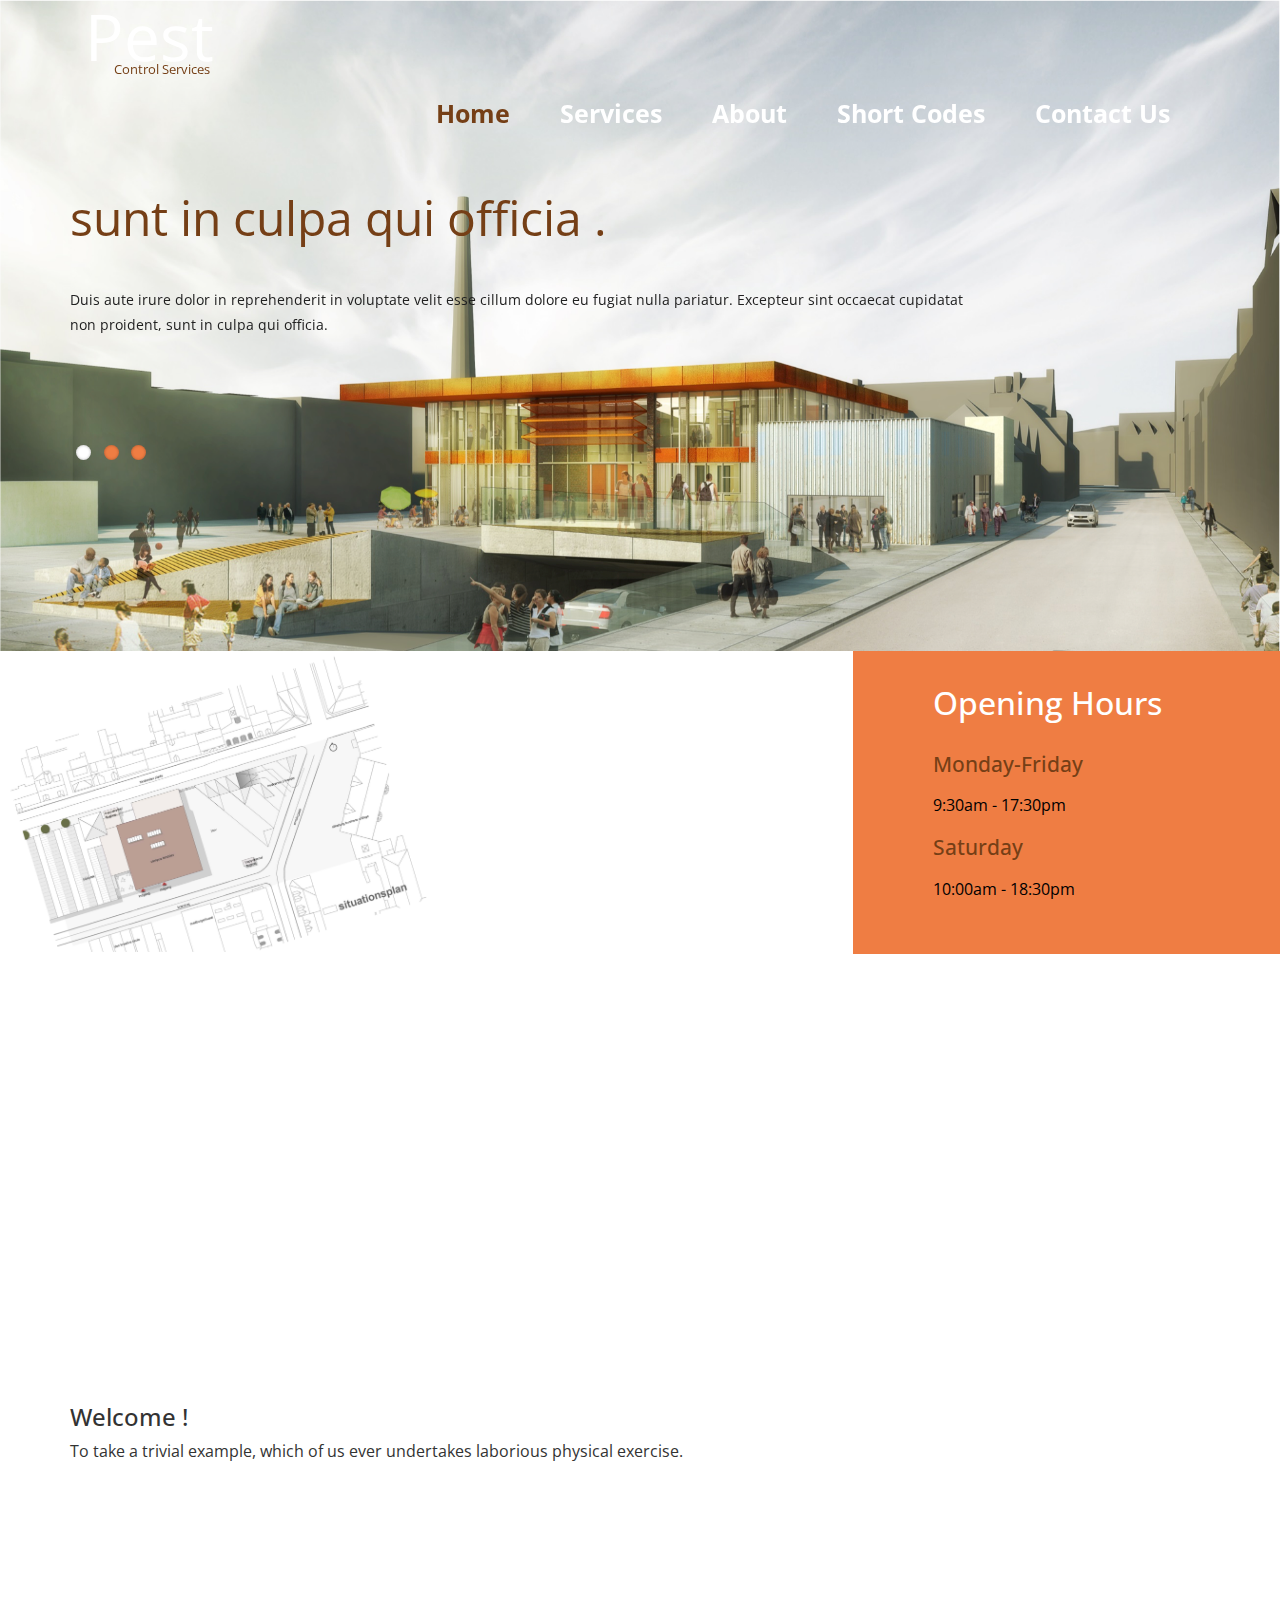
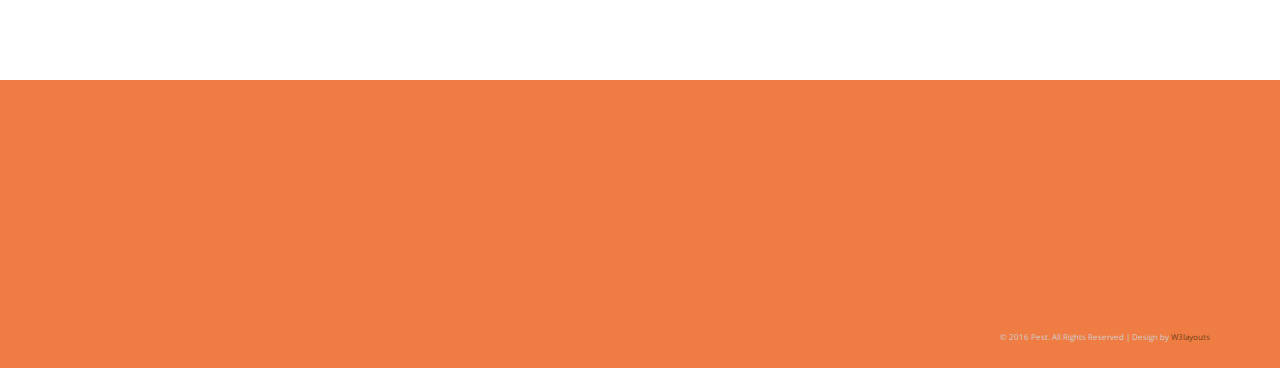
<file: index.html>
<!--
Author: W3layouts
Author URL: http://w3layouts.com
License: Creative Commons Attribution 3.0 Unported
License URL: http://creativecommons.org/licenses/by/3.0/
-->
<!DOCTYPE html>
<html>
<head>
<title>Pest a Animals Category Flat Bootstrap Responsive Website Template | Home :: w3layouts</title>
<!-- for-mobile-apps -->
<meta name="viewport" content="width=device-width, initial-scale=1">
<meta http-equiv="Content-Type" content="text/html; charset=utf-8" />
<meta name="keywords" content="Champion Responsive web template, Bootstrap Web Templates, Flat Web Templates, Andriod Compatible web template, 
Smartphone Compatible web template, free webdesigns for Nokia, Samsung, LG, SonyErricsson, Motorola web design" />
<script type="application/x-javascript"> addEventListener("load", function() { setTimeout(hideURLbar, 0); }, false);
		function hideURLbar(){ window.scrollTo(0,1); } </script>
<!-- //for-mobile-apps -->
<link href="css/bootstrap.css" rel="stylesheet" type="text/css" media="all" />
<link href="css/style.css" rel="stylesheet" type="text/css" media="all" />
<!-- js -->
<script src="js/jquery-1.11.1.min.js"></script>

<!-- //js -->
<!-- FlexSlider -->
<link rel="stylesheet" href="css/flexslider.css" type="text/css" media="screen" />
<script defer src="js/jquery.flexslider.js"></script>
<script type="text/javascript">
						$(window).load(function(){
						  $('.flexslider').flexslider({
							animation: "slide",
							start: function(slider){
							  $('body').removeClass('loading');
							}
						  });
						});
					  </script>
<!-- //FlexSlider -->
<link href="https://fonts.googleapis.com/css?family=Open+Sans:400,300,300italic,400italic,600,600italic,700,700italic,800,800italic" rel="stylesheet" type="text/css">
<link href="https://fonts.googleapis.com/css?family=Comfortaa:400,300,700" rel="stylesheet" type="text/css">
</head>

<body>
<!-- header -->
	<div class="header">
		<div class="container">
			<div class="header-nav">
				<nav class="navbar navbar-default">
					<!-- Brand and toggle get grouped for better mobile display -->
					<div class="navbar-header">
					  <button type="button" class="navbar-toggle collapsed" data-toggle="collapse" data-target="#bs-example-navbar-collapse-1">
						<span class="sr-only">Toggle navigation</span>
						<span class="icon-bar"></span>
						<span class="icon-bar"></span>
						<span class="icon-bar"></span>
					  </button>
						<div class="logo animated wow fadeInLeft" data-wow-duration="1000ms" data-wow-delay="500ms">
							<a class="navbar-brand" href="index.html">Pest<span>Control Services</span></a>
						</div>
					</div>

					<!-- Collect the nav links, forms, and other content for toggling -->
					<div class="collapse navbar-collapse nav-wil" id="bs-example-navbar-collapse-1">
					 <ul class="nav navbar-nav animated wow fadeInRight" data-wow-duration="1000ms" data-wow-delay="500ms">
						<li class="active"><a href="index.html">Home</a></li>
						<li><a href="services.html">Services</a></li>
						<li><a href="about.html">About</a></li>
						<li><a href="typo.html">Short Codes</a></li>
						<li><a href="contact.html">Contact Us</a></li>
					  </ul>
					</div><!-- /.navbar-collapse -->
				</nav>
			</div>
		</div>
	</div>
<!-- //header -->

<!-- banner -->
	<div class="banner">
		<div class="container">
			<section class="slider">
					<div class="flexslider">
						<ul class="slides">
							<li>
							<div class="banner-info animated wow fadeInDown" data-wow-duration="1000ms" data-wow-delay="500ms">
								<div class="banner-info-left">
									<h1>sunt in culpa qui officia .</h1>
									<p>Duis aute irure dolor in reprehenderit in voluptate velit esse cillum
										dolore eu fugiat nulla pariatur. Excepteur sint occaecat cupidatat non proident, 
										sunt in culpa qui officia.</p>
									
								</div>
							</div>
						</li>
						<li>
							<div class="banner-info animated wow fadeInDown" data-wow-duration="1000ms" data-wow-delay="500ms">
								<div class="banner-info-left">
									<h1>sunt in culpa qui officia.</h1>
									<p>Duis aute irure dolor in reprehenderit in voluptate velit esse cillum
										dolore eu fugiat nulla pariatur. Excepteur sint occaecat cupidatat non proident, 
										sunt in culpa qui officia.</p>
									
								</div>
							</div>
						</li>
						<li>
							<div class="banner-info animated wow fadeInDown" data-wow-duration="1000ms" data-wow-delay="500ms">
								<div class="banner-info-left">
									<h1>sunt in culpa qui officia.</h1>
									<p>Duis aute irure dolor in reprehenderit in voluptate velit esse cillum
										dolore eu fugiat nulla pariatur. Excepteur sint occaecat cupidatat non proident, 
										sunt in culpa qui officia.</p>
									
								</div>
							</div>
						</li>
						</ul>
					</div>
				</section>
			
							<!-- FlexSlider -->
									  <script defer="" src="js/jquery.flexslider.js"></script>
									  <script type="text/javascript">
										$(function(){
										 
										});
										$(window).load(function(){
										  $('.flexslider').flexslider({
											animation: "slide",
											start: function(slider){
											  $('body').removeClass('loading');
											}
										  });
										});
									  </script>
								<!-- FlexSlider -->
		</div>
	</div>
<!-- //banner -->
<!-- crop -->
	<div class="crop">
		
			<div class="col-md-4 crop-left1 animated wow fadeInLeft" data-wow-duration="1000ms" data-wow-delay="500ms">
				
			</div>
			<div class="col-md-4 crop-left animated wow fadeInDown" data-wow-duration="1000ms" data-wow-delay="500ms">
				<iframe src="https://player.vimeo.com/video/23665427?color=e6d9c3&byline=0&portrait=0" width="" height="" frameborder="0" webkitallowfullscreen mozallowfullscreen allowfullscreen></iframe>
			</div>
			<div class="col-md-4 crop-right animated wow fadeInRight" data-wow-duration="1000ms" data-wow-delay="500ms">
				<h3>Opening Hours</h3>
				<h4>Monday-Friday</h4>
				<p>9:30am - 17:30pm</p>
				<h4>Saturday</h4>
				<p>10:00am - 18:30pm</p>
				
			</div>
			<div class="clearfix"></div>
		
	</div>
<!-- //crop -->
<!--start-team-->
		<div class="team">
	      <div class="container">
				<ul class="ch-grid">
					<li>
						<div class="ch-item animated wow fadeInLeft" data-wow-duration="1000ms" data-wow-delay="500ms">				
							<div class="ch-info">
								<div class="ch-info-front ch-img-1"></div>
								<div class="ch-info-back">
										<h3>Lorem</h3>
									<p>by Alexander Shumihin <a href="#">View on Dribbble</a></p>
								</div>	
							</div>
						</div>
					</li>
					<li>
						<div class="ch-item animated wow fadeInDown" data-wow-duration="1000ms" data-wow-delay="500ms">
							<div class="ch-info">
								<div class="ch-info-front ch-img-2"></div>
								<div class="ch-info-back">
										<h3>Ipsum</h3>
									<p>by Zoe Ingram  <a href="#">View on Dribbble</a></p>
								</div>
							</div>
						</div>
					</li>
					<li>
						<div class="ch-item animated wow fadeInUp" data-wow-duration="1000ms" data-wow-delay="500ms">
							<div class="ch-info">
								<div class="ch-info-front ch-img-3"></div>
								<div class="ch-info-back">
										<h3>Ingram</h3>
									<p>by Eileen Tjan <a href="#">View on Dribbble</a></p>
								</div>
							</div>
						</div>
					</li>
					 <li>
						<div class="ch-item animated wow fadeInRight" data-wow-duration="1000ms" data-wow-delay="500ms">
							<div class="ch-info">
								<div class="ch-info-front ch-img-4"></div>
								<div class="ch-info-back">
										<h3>Yacht</h3>
									<p>by Eileen Tjan  <a href="#">View on Dribbble</a></p>
								</div>
							</div>
						</div>
					</li>
				</ul>
				
		  </div>
       </div>
<!--start-yachts-->
<!-- welcome -->
	<div class="welcome">
		<div class="container">
			<h3>Welcome !</h3>
			<p class="ever">To take a trivial example, which of us ever undertakes laborious 
				physical exercise.</p>
			<div class="welcome-grids">
				<div class="col-md-3 welcome-grid animated wow fadeInLeft" data-wow-duration="1000ms" data-wow-delay="500ms">
					<div class="welcome-grd">
						<div class="icons">
							<span class="glyphicon glyphicon-hourglass" aria-hidden="true"></span>
						</div>
						<h4>autem vel eum</h4>
						<p>Quis autem vel eum iure reprehenderit qui in ea voluptate velit 
							esse quam.</p>
					</div>
				</div>
				<div class="col-md-3 welcome-grid animated wow fadeInDown" data-wow-duration="1000ms" data-wow-delay="500ms">
					<div class="welcome-grd">
						<div class="icons">
							<span class="glyphicon glyphicon-fire" aria-hidden="true"></span>
						</div>
						<h4>autem vel eum</h4>
						<p>Quis autem vel eum iure reprehenderit qui in ea voluptate velit 
							esse quam.</p>
					</div>
				</div>
				<div class="col-md-3 welcome-grid animated wow fadeInUp" data-wow-duration="1000ms" data-wow-delay="500ms">
					<div class="welcome-grd">
						<div class="icons">
							<span class="glyphicon glyphicon-filter" aria-hidden="true"></span>
						</div>
						<h4>autem vel eum</h4>
						<p>Quis autem vel eum iure reprehenderit qui in ea voluptate velit 
							esse quam.</p>
					</div>
				</div>
				<div class="col-md-3 welcome-grid animated wow fadeInRight" data-wow-duration="1000ms" data-wow-delay="500ms">
					<div class="welcome-grd">
						<div class="icons">
							<span class="glyphicon glyphicon-send" aria-hidden="true"></span>
						</div>
						<h4>autem vel eum</h4>
						<p>Quis autem vel eum iure reprehenderit qui in ea voluptate velit 
							esse quam.</p>
					</div>
				</div>
				<div class="clearfix"> </div>
			</div>
		</div>
	</div>
<!-- //welcome -->
<!-- footer -->
	<div class="footer">
		<div class="container">
			<div class="col-md-4 footer-left animated wow fadeInLeft" data-wow-duration="1000ms" data-wow-delay="500ms">
				<h4>Contact</h4>
					<address>
						795 Folsom Ave, Suite 600<br>
						San Francisco, CA 94107<br>
						<abbr title="Phone">P :</abbr> (123) 456-7890
					</address>
			</div>
			<div class="col-md-4 footer-left animated wow fadeInDown" data-wow-duration="1000ms" data-wow-delay="500ms">
				<h4>Opening Hours</h4>
				<h5>Monday-Friday</h5>
				<p>9:30am - 17:30pm</p>
				<h5>Saturday</h5>
				<p>10:00am - 18:30pm</p>
			</div>
			<div class="col-md-4 footer-left animated wow fadeInRight" data-wow-duration="1000ms" data-wow-delay="500ms">
				<h4>Follow Us</h4>
				<div class="soci">
					<li><a href="#"><i class="f-1"> </i></a></li>
					<li><a href="#"><i class="t-1"> </i></a></li>
					<li><a href="#"><i class="g-1"> </i></a></li>
				</div>
			</div>
			<div class="clearfix"> </div>
			<div class="footer-bottom">
				<p>© 2016 Pest. All Rights Reserved | Design by  <a href="http://w3layouts.com/" target="_blank">W3layouts</a> </p>
			</div>
		</div>
	</div>
<!-- footer -->
<!-- animation-effect -->
<link href="css/animate.min.css" rel="stylesheet"> 
<script src="js/wow.min.js"></script>
<script>
 new WOW().init();
</script>
<!-- //animation-effect -->
<script type="text/javascript" src="js/bootstrap.js"></script>
</body>
</html>
</file>
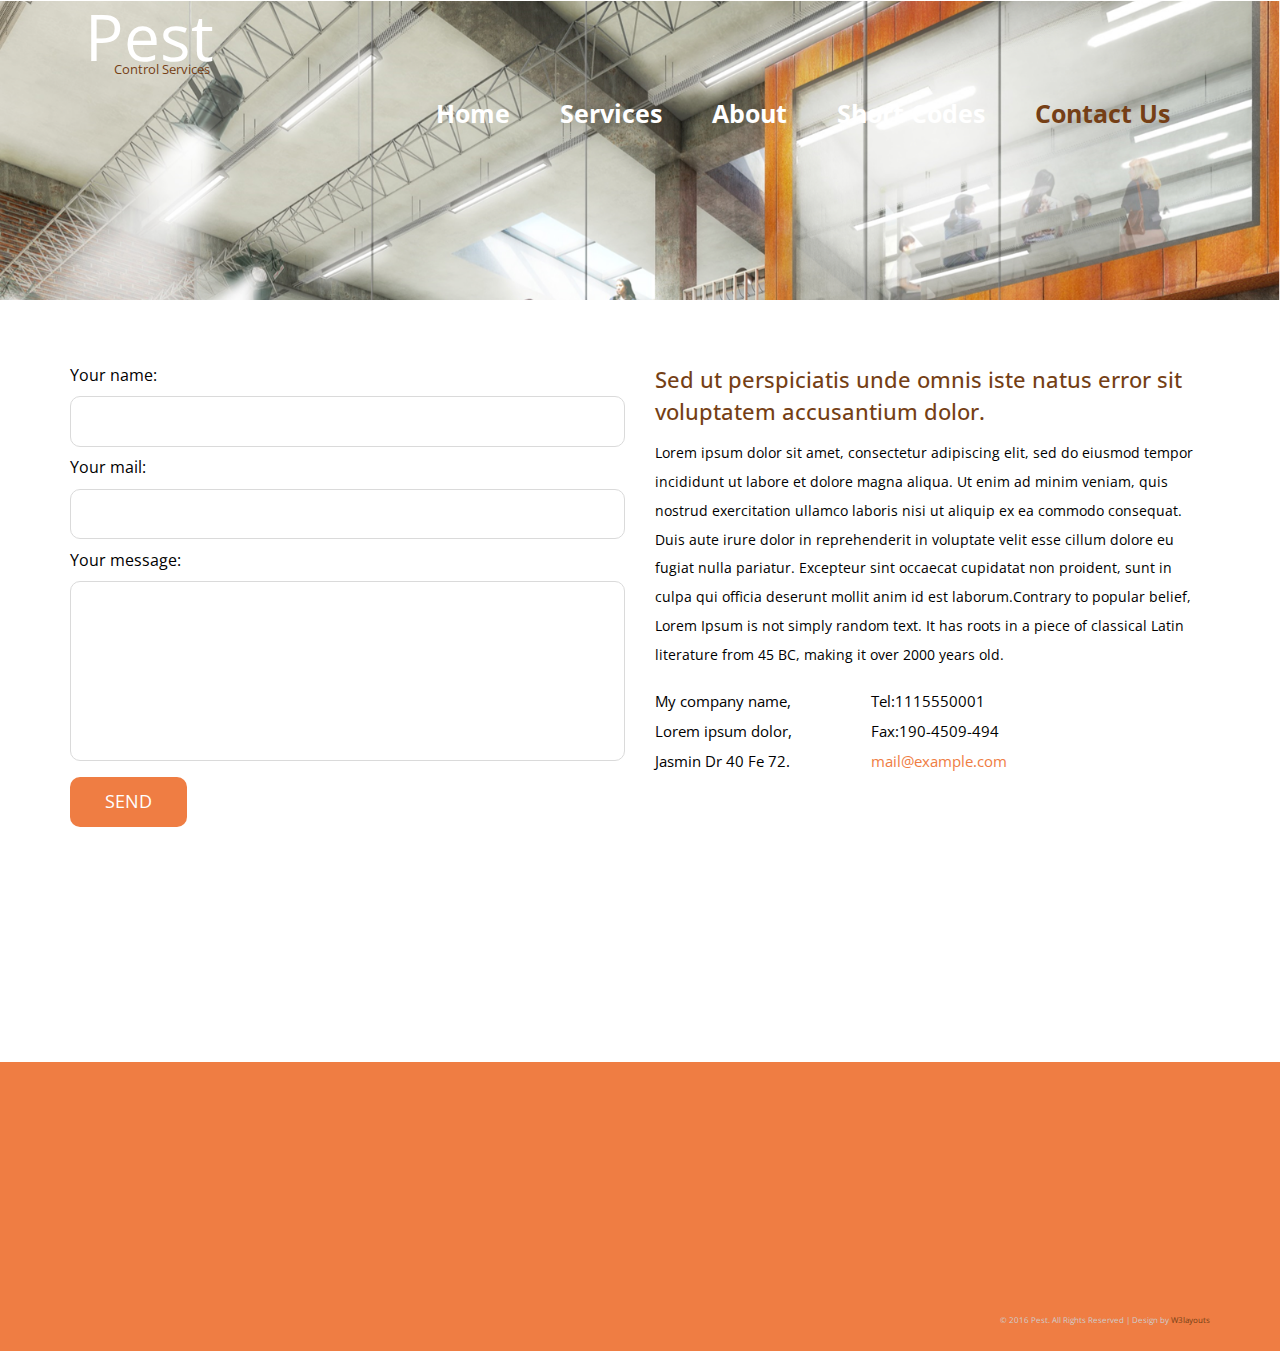
<file: contact.html>
<!--
Author: W3layouts
Author URL: http://w3layouts.com
License: Creative Commons Attribution 3.0 Unported
License URL: http://creativecommons.org/licenses/by/3.0/
-->
<!DOCTYPE html>
<html>
<head>
<title>Pest a Animals Category Flat Bootstrap Responsive Website Template | Contact :: w3layouts</title>
<!-- for-mobile-apps -->
<meta name="viewport" content="width=device-width, initial-scale=1">
<meta http-equiv="Content-Type" content="text/html; charset=utf-8" />
<meta name="keywords" content="Pest Responsive web template, Bootstrap Web Templates, Flat Web Templates, Andriod Compatible web template, 
Smartphone Compatible web template, free webdesigns for Nokia, Samsung, LG, SonyErricsson, Motorola web design" />
<script type="application/x-javascript"> addEventListener("load", function() { setTimeout(hideURLbar, 0); }, false);
		function hideURLbar(){ window.scrollTo(0,1); } </script>
<!-- //for-mobile-apps -->
<link href="css/bootstrap.css" rel="stylesheet" type="text/css" media="all" />
<link href="css/style.css" rel="stylesheet" type="text/css" media="all" />
<!-- js -->
<script src="js/jquery-1.11.1.min.js"></script>
<script type="text/javascript" src="js/bootstrap.js"></script>
<!-- //js -->
<!-- FlexSlider -->
<link rel="stylesheet" href="css/flexslider.css" type="text/css" media="screen" />
<script defer src="js/jquery.flexslider.js"></script>
<script type="text/javascript">
						$(window).load(function(){
						  $('.flexslider').flexslider({
							animation: "slide",
							start: function(slider){
							  $('body').removeClass('loading');
							}
						  });
						});
					  </script>
<!-- //FlexSlider -->
<link href='//fonts.googleapis.com/css?family=Open+Sans:400,300,300italic,400italic,600,600italic,700,700italic,800,800italic' rel='stylesheet' type='text/css'>
<link href='//fonts.googleapis.com/css?family=Comfortaa:400,300,700' rel='stylesheet' type='text/css'>
</head>

<body>
<!-- header -->
	<div class="header">
		<div class="container">
			<div class="header-nav">
				<nav class="navbar navbar-default">
					<!-- Brand and toggle get grouped for better mobile display -->
					<div class="navbar-header">
					  <button type="button" class="navbar-toggle collapsed" data-toggle="collapse" data-target="#bs-example-navbar-collapse-1">
						<span class="sr-only">Toggle navigation</span>
						<span class="icon-bar"></span>
						<span class="icon-bar"></span>
						<span class="icon-bar"></span>
					  </button>
						<div class="logo animated wow fadeInLeft" data-wow-duration="1000ms" data-wow-delay="500ms">
							<a class="navbar-brand" href="index.html">Pest<span>Control Services</span></a>
						</div>
					</div>

					<!-- Collect the nav links, forms, and other content for toggling -->
					<div class="collapse navbar-collapse nav-wil" id="bs-example-navbar-collapse-1">
					 <ul class="nav navbar-nav animated wow fadeInRight" data-wow-duration="1000ms" data-wow-delay="500ms">
						<li><a href="index.html">Home</a></li>
						<li><a href="services.html">Services</a></li>
						<li><a href="about.html">About</a></li>
						<li><a href="typo.html">Short Codes</a></li>
						<li class="active"><a href="contact.html">Contact Us</a></li>
					  </ul>
					</div><!-- /.navbar-collapse -->
				</nav>
			</div>
		</div>
	</div>
<!-- //header -->
<!-- banner -->
	<div class="banner-1">
	</div>
<!-- //banner -->
<!-- contact-section -->
<div class="contact-section">
	 <div class="container">
			<div class="contact-form">
					<div class="col-md-6 contact-grid animated wow fadeInLeft" data-wow-duration="1000ms" data-wow-delay="500ms">
					<form>
						<p class="your-para">Your name:</p>
						<input type="text" value="" onfocus="this.value='';" onblur="if (this.value == '') {this.value ='';}">
						<p class="your-para">Your mail:</p>
						<input type="text" value="" onfocus="this.value='';" onblur="if (this.value == '') {this.value ='';}">
						<p class="your-para">Your message:</p>
						<textarea cols="77" rows="6" onfocus="this.value='';" onblur="if (this.value == '') {this.value = '';}"></textarea>
						<div class="send">
							<input type="submit" value="Send">
						</div>
					</form>
				</div>
				<div class="col-md-6 contact-in animated wow fadeInRight" data-wow-duration="1000ms" data-wow-delay="500ms">
					<p class="sed-para"> Sed ut perspiciatis unde omnis iste natus error sit voluptatem accusantium dolor.</p>
					<p class="para1">Lorem ipsum dolor sit amet, consectetur adipiscing elit, sed do eiusmod tempor incididunt ut labore et dolore magna aliqua. Ut enim ad minim veniam, quis nostrud exercitation ullamco laboris nisi ut aliquip ex ea commodo consequat. Duis aute irure dolor in reprehenderit in voluptate velit esse cillum dolore eu fugiat nulla pariatur. Excepteur sint occaecat cupidatat non proident, sunt in culpa qui officia deserunt mollit anim id est laborum.Contrary to popular belief, Lorem Ipsum is not simply random text. It has roots in a piece of classical Latin literature from 45 BC, making it over 2000 years old.  </p>
					<div class="more-address"> 
						<div class="address-more">
							<p>My company name,</p>
							<p>Lorem ipsum dolor,</p>
							<p>Jasmin Dr 40 Fe 72. </p>
						</div>
						<div class="address-left">
							<p>Tel:1115550001</p>
							<p>Fax:190-4509-494</p>
							<p><a href="mailto:info@example.com">mail@example.com</a></p>
						</div>
						<div class="clearfix"> </div>
				      </div>
				</div>
				<div class="clearfix"> </div>
			   </div>
	   </div>
	   <div class="map animated wow fadeInUp" data-wow-duration="1000ms" data-wow-delay="500ms">
			<iframe src="https://www.google.com/maps/embed?pb=!1m18!1m12!1m3!1d441055.0237395981!2d-97.74438614999997!3d30.272920850000002!2m3!1f0!2f0!3f0!3m2!1i1024!2i768!4f13.1!3m3!1m2!1s0x8644b50bd97665d7%3A0xdbe8b67d981be3b!2sAustin+Pest+Control+%26+Lawn+Services+Inc.!5e0!3m2!1sen!2sin!4v1442389628584" width="100%" height="" frameborder="0" style="border:0" allowfullscreen></iframe>
	   </div>
    </div>
<!-- contact-section -->
<!-- footer -->
	<div class="footer">
		<div class="container">
			<div class="col-md-4 footer-left animated wow fadeInLeft" data-wow-duration="1000ms" data-wow-delay="500ms">
				<h4>Contact</h4>
					<address>
						795 Folsom Ave, Suite 600<br>
						San Francisco, CA 94107<br>
						<abbr title="Phone">P :</abbr> (123) 456-7890
					</address>
			</div>
			<div class="col-md-4 footer-left animated wow fadeInDown" data-wow-duration="1000ms" data-wow-delay="500ms">
				<h4>Opening Hours</h4>
				<h5>Monday-Friday</h5>
				<p>9:30am - 17:30pm</p>
				<h5>Saturday</h5>
				<p>10:00am - 18:30pm</p>
			</div>
			<div class="col-md-4 footer-left animated wow fadeInRight" data-wow-duration="1000ms" data-wow-delay="500ms">
				<h4>Follow Us</h4>
				<div class="soci">
					<li><a href="#"><i class="f-1"> </i></a></li>
					<li><a href="#"><i class="t-1"> </i></a></li>
					<li><a href="#"><i class="g-1"> </i></a></li>
				</div>
			</div>
			<div class="clearfix"> </div>
			<div class="footer-bottom">
				<p>© 2016 Pest. All Rights Reserved | Design by  <a href="http://w3layouts.com/" target="_blank">W3layouts</a> </p>
			</div>
		</div>
	</div>
<!-- footer -->
<!-- animation-effect -->
<link href="css/animate.min.css" rel="stylesheet"> 
<script src="js/wow.min.js"></script>
<script>
 new WOW().init();
</script>
<!-- //animation-effect -->
</body>
</html>
</file>
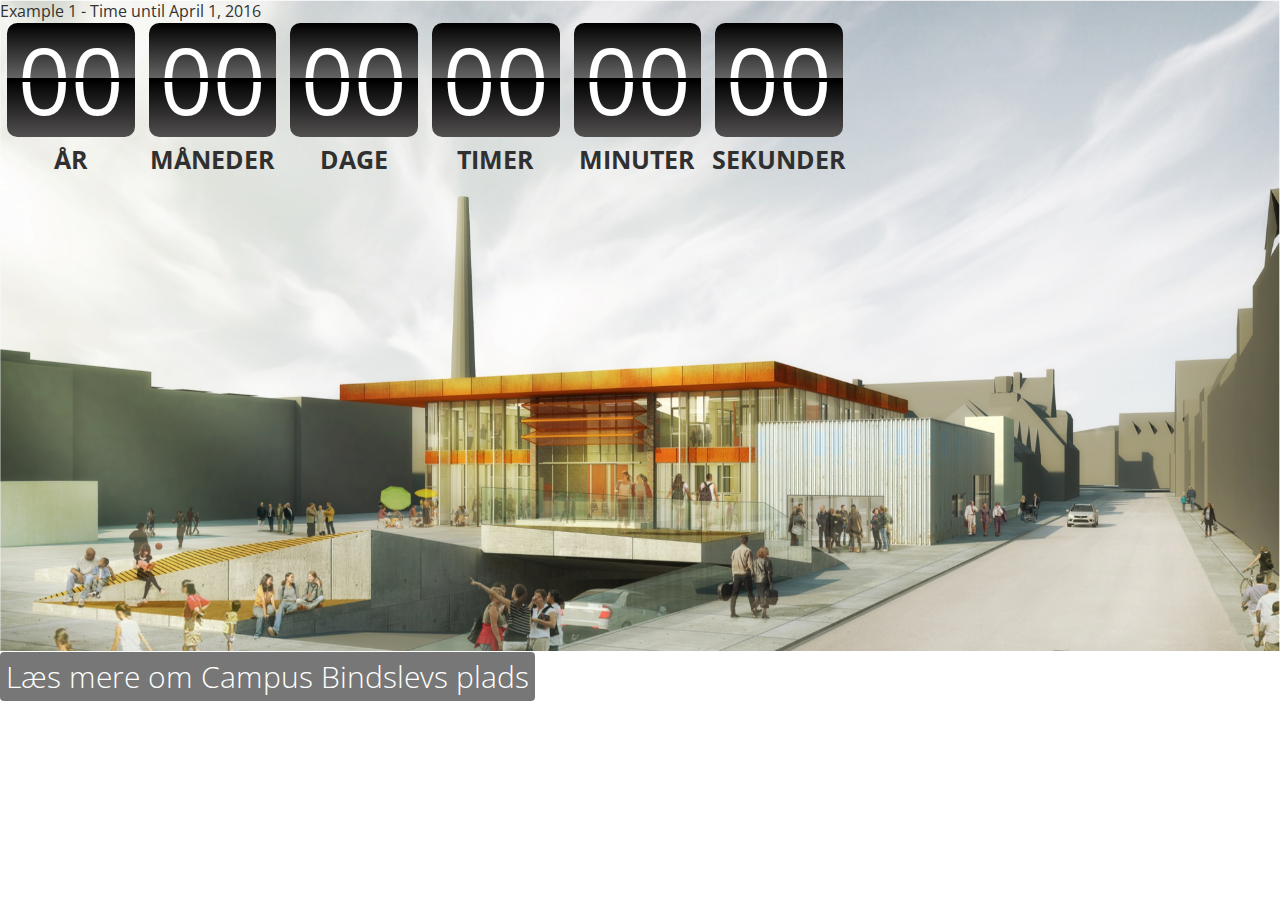
<file: index - Copy.html>
<!DOCTYPE html>

<!--
Author: W3layouts
Author URL: http://w3layouts.com
License: Creative Commons Attribution 3.0 Unported
License URL: http://creativecommons.org/licenses/by/3.0/
-->

<html>
<head>
<title>Campus Bindslev Plads</title>
<!-- for-mobile-apps -->
<meta name="viewport" content="width=device-width, initial-scale=1">
<meta http-equiv="Content-Type" content="text/html; charset=utf-8" />
<meta name="keywords" content="Champion Responsive web template, Bootstrap Web Templates, Flat Web Templates, Andriod Compatible web template, 
Smartphone Compatible web template, free webdesigns for Nokia, Samsung, LG, SonyErricsson, Motorola web design" />
<script type="application/x-javascript"> addEventListener("load", function() { setTimeout(hideURLbar, 0); }, false);
		function hideURLbar(){ window.scrollTo(0,1); } </script>
<!-- //for-mobile-apps -->
<link href="css/bootstrap.css" rel="stylesheet" type="text/css" media="all" />
<link href="css/style.css" rel="stylesheet" type="text/css" media="all" />



<link href="https://fonts.googleapis.com/css?family=Open+Sans:400,300,300italic,400italic,600,600italic,700,700italic,800,800italic" rel="stylesheet" type="text/css">
<link href="https://fonts.googleapis.com/css?family=Comfortaa:400,300,700" rel="stylesheet" type="text/css">
</head>

<body>

	<main class="banner">
		<section id="myCounter">
			<p>Example 1 - Time until April 1, 2016</p>
			
			<!-- START COUNTDOWN -->
			<script src="js/countdown.js" type="text/javascript"></script>
			<script type="application/javascript">
			
			var myCountdownTest = new Countdown({
												year	: 2017,
												month	: 8, 
												day		: 1,
												width	: 850, 
												height	: 150
												});
			
			
			
			</script>
			<!-- END COUNTDOWN -->

		</section>
			
		
	</main>
<section id="calltoaction">
			<h1><a href="#"><span class="label label-default">Læs mere om Campus Bindslevs plads</span></a></h1>
		</section>

</body>
</html>
</file>
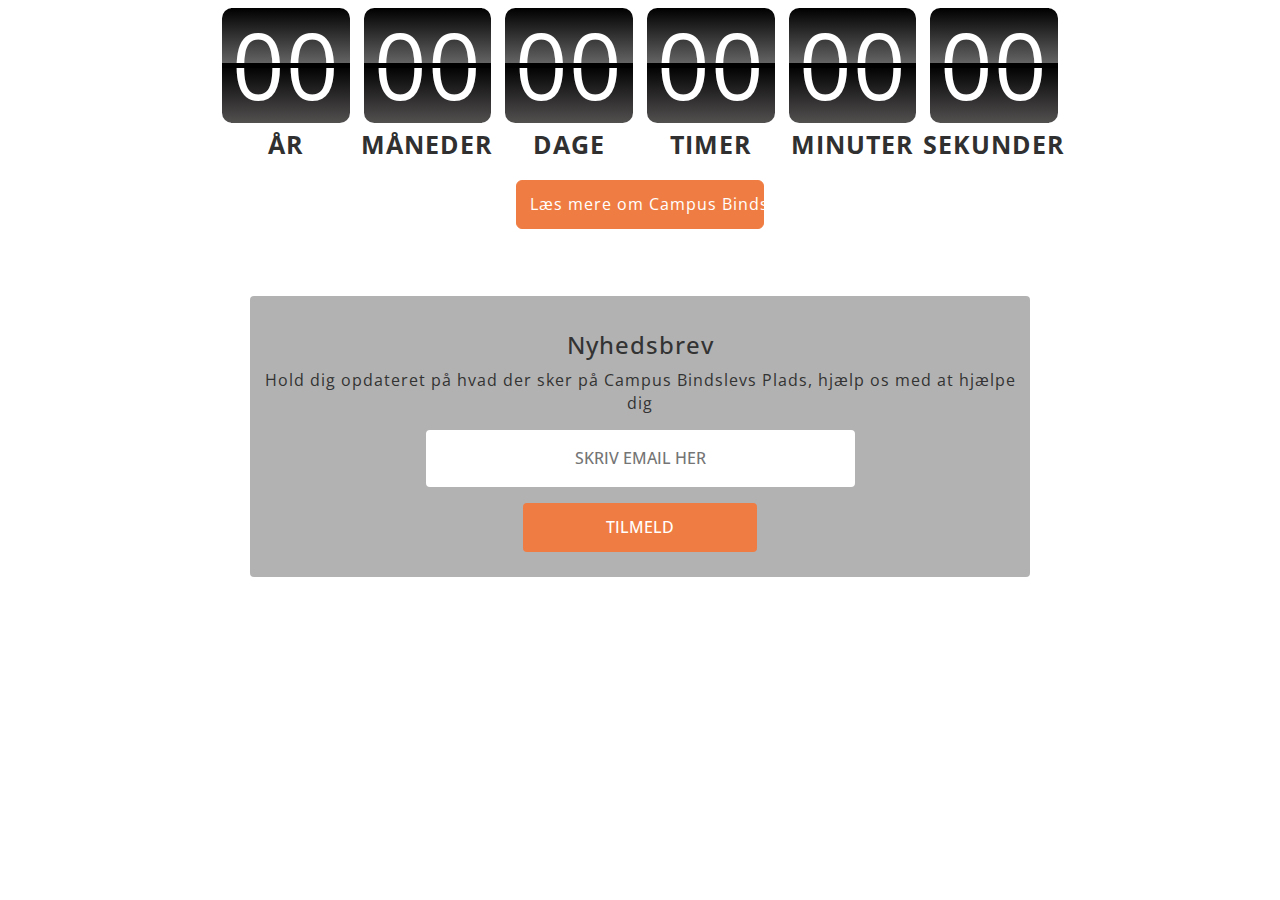
<file: landingpage.html>
<!DOCTYPE html>

<!--
Author: W3layouts
Author URL: http://w3layouts.com
License: Creative Commons Attribution 3.0 Unported
License URL: http://creativecommons.org/licenses/by/3.0/
-->

<html>
		<head>
		<title>Campus Bindslev Plads</title>
		<!-- for-mobile-apps -->
		<meta name="viewport" content="width=device-width, initial-scale=1">
		<meta http-equiv="Content-Type" content="text/html; charset=utf-8" />
		<meta name="keywords" content="Champion Responsive web template, Bootstrap Web Templates, Flat Web Templates, Andriod Compatible web template, 
Smartphone Compatible web template, free webdesigns for Nokia, Samsung, LG, SonyErricsson, Motorola web design" />
		<script type="application/x-javascript"> addEventListener("load", function() { setTimeout(hideURLbar, 0); }, false);
		function hideURLbar(){ window.scrollTo(0,1); } </script>
		<!-- //for-mobile-apps -->
		<link href="css/bootstrap.css" rel="stylesheet" type="text/css" media="all" />
		<link href="css/style.css" rel="stylesheet" type="text/css" media="all" />
		<link rel="stylesheet" href="css/newsstyle.css">
		<link href="https://fonts.googleapis.com/css?family=Open+Sans:400,300,300italic,400italic,600,600italic,700,700italic,800,800italic" rel="stylesheet" type="text/css">
		<link href="https://fonts.googleapis.com/css?family=Comfortaa:400,300,700" rel="stylesheet" type="text/css">
		</head>

		<body>
		<div id="wrapper" class="wrap fullheight">
			<main>
				<section id="myCounter"> 
					
					<!-- START COUNTDOWN --> 
					<script src="js/countdown.js" type="text/javascript"></script> 
					<script type="application/javascript">
						
						var myCountdownTest = new Countdown({
																year	: 2017,
																month	: 8, 
																day		: 1,
																width	: 850, 
																height	: 150
															});
						
			
			
					</script> 
					
					<!-- END COUNTDOWN --> 
				</section>
				<section id="gotosite" class="center-block btn "> 
					<a class="btn btn-info btn-lg" href="index.html" role="button">Læs mere om Campus Bindslevs Plads</a> 
				</section>
				
			</main>
			<!-- Newsletter form -->
			<section id="newsletterform">
				<h3>Nyhedsbrev </h3>
				<p>Hold dig opdateret på hvad der sker på Campus Bindslevs Plads, hjælp os med at hjælpe dig</p>
				<form action="inc/send.php" method="post" id="newsletter" name="newsletter">
					<input type="email" name="signup-email" id="signup-email" value="" placeholder="Skriv Email her" />
					<input type="submit" value="Tilmeld" name="signup-button" id="signup-button">
					<span class="arrow"></span>
				</form>
				<div id="response"></div>
				
				<!-- newsletter scripts --> 
				<script type="text/javascript" src="//cdnjs.cloudflare.com/ajax/libs/jquery/1.11.0/jquery.min.js"></script> 
				<script src="js/lib.js"></script> 
			</section>
		</div>
</body>
</html>
</file>
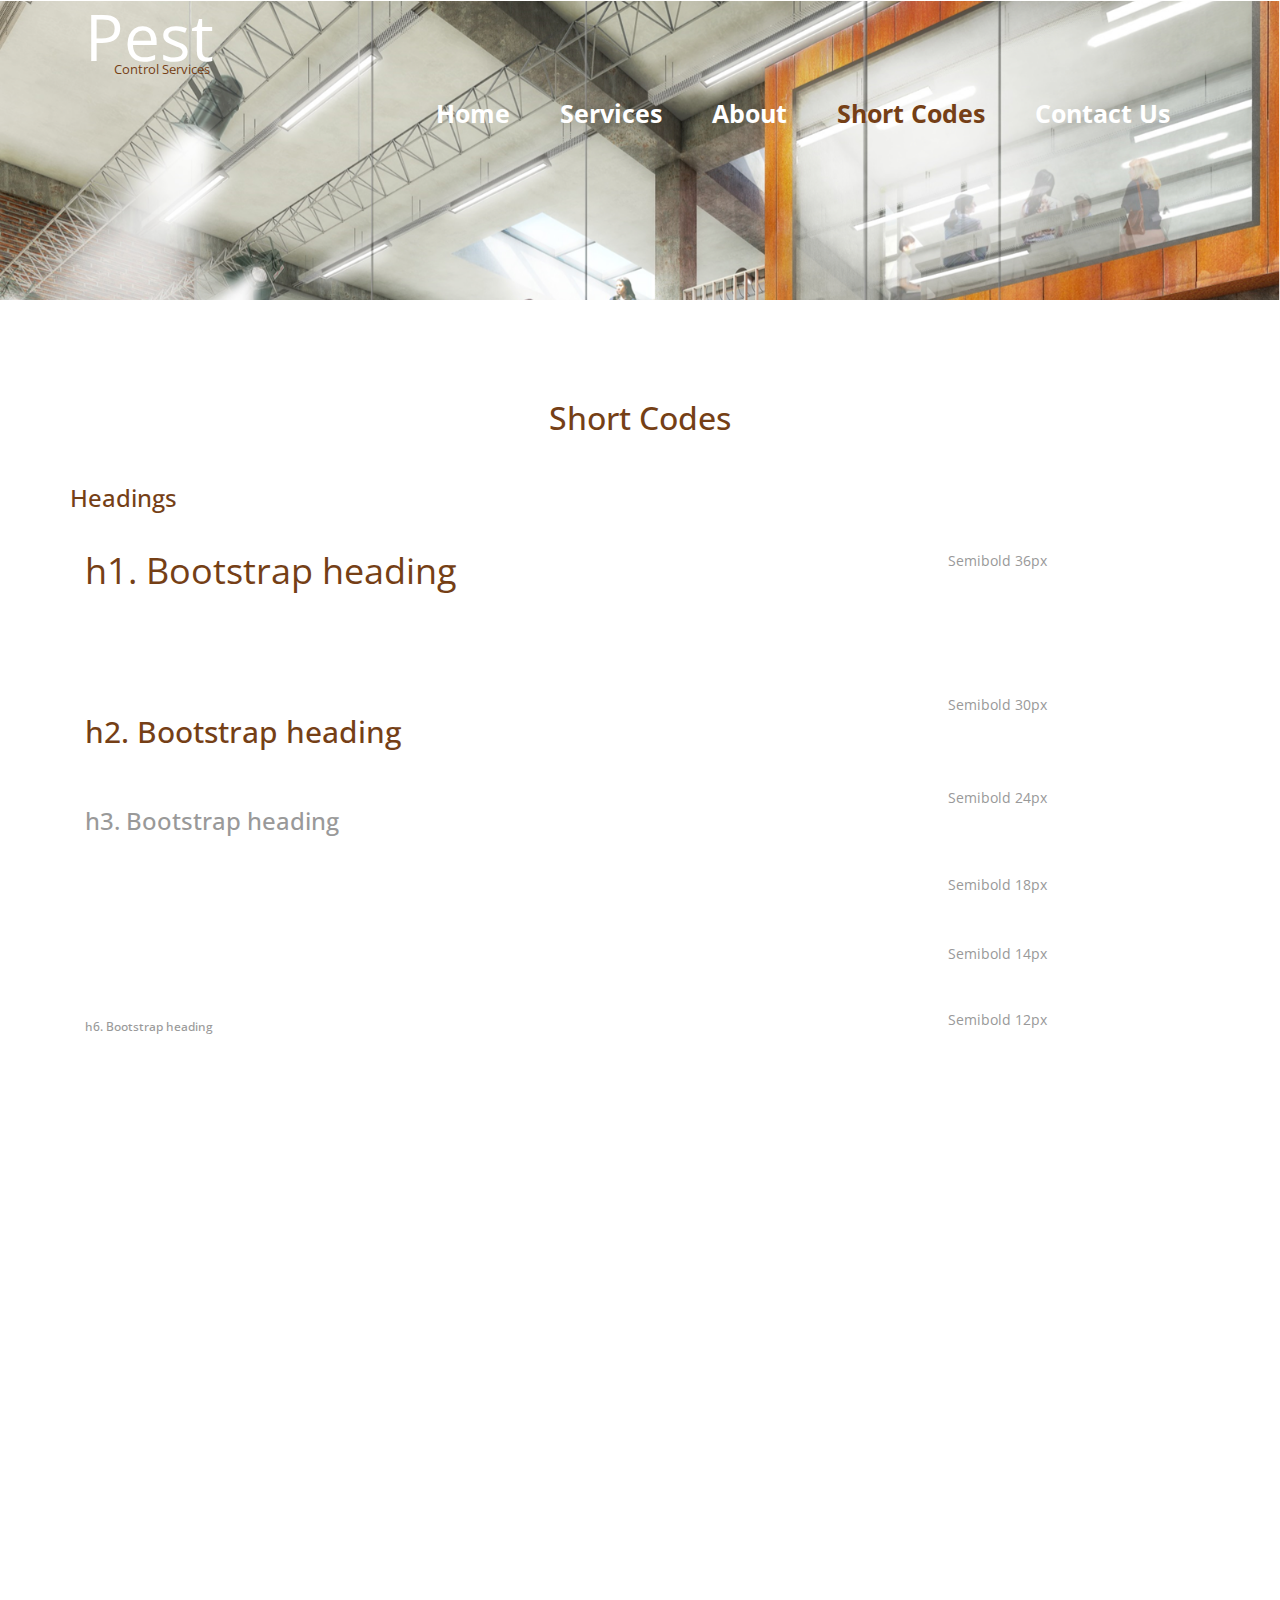
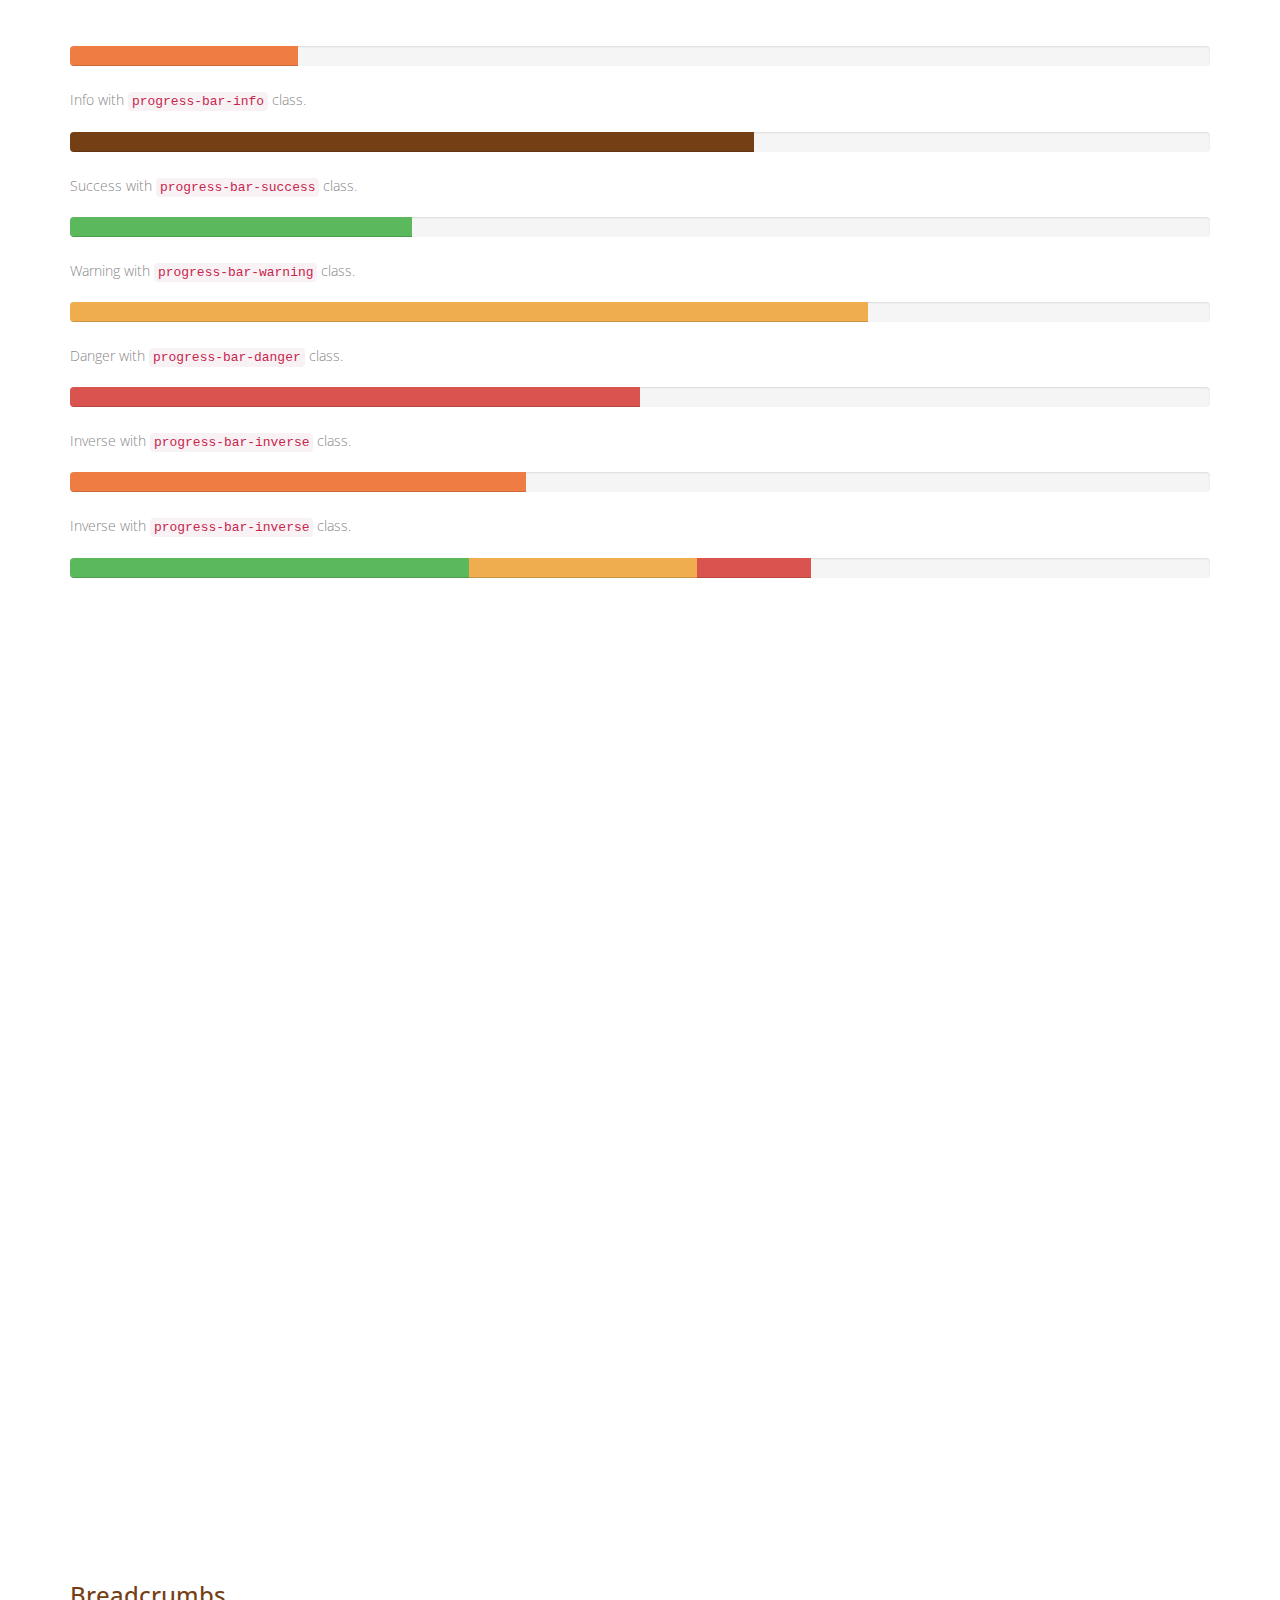
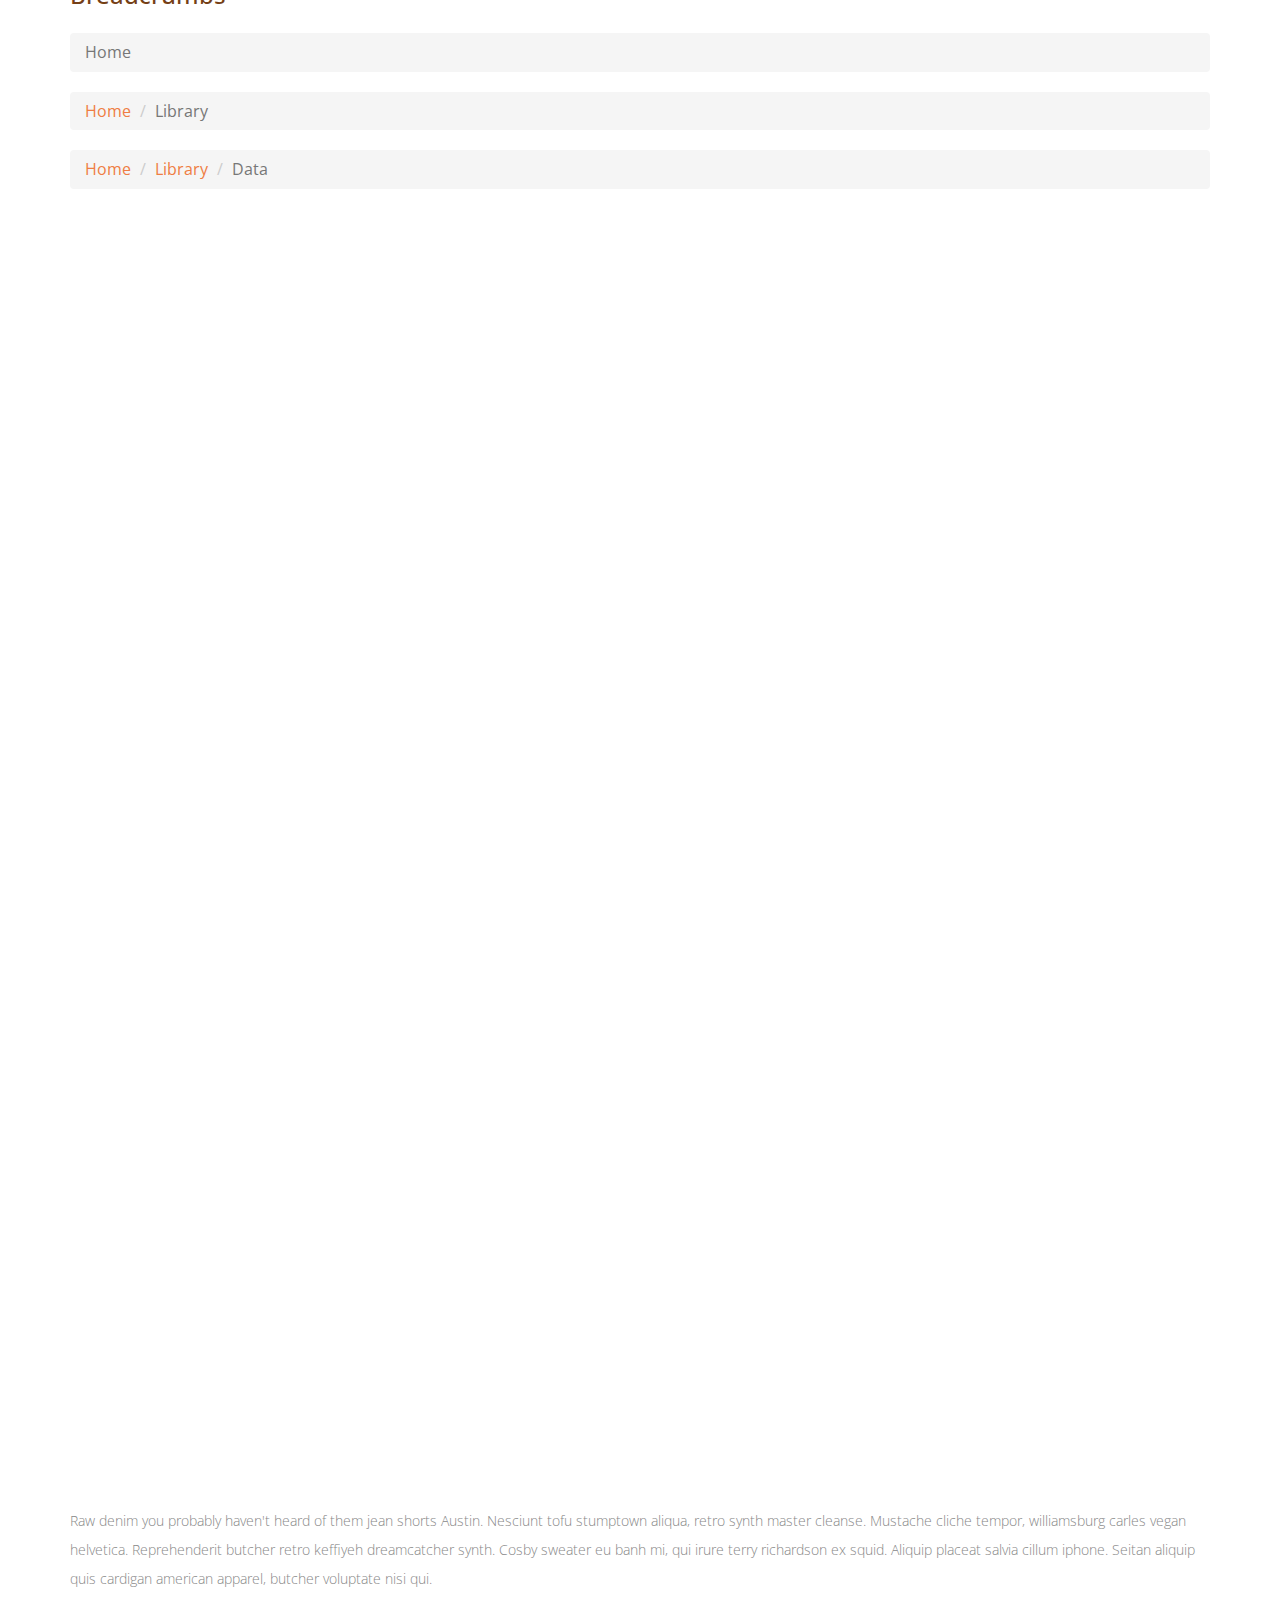
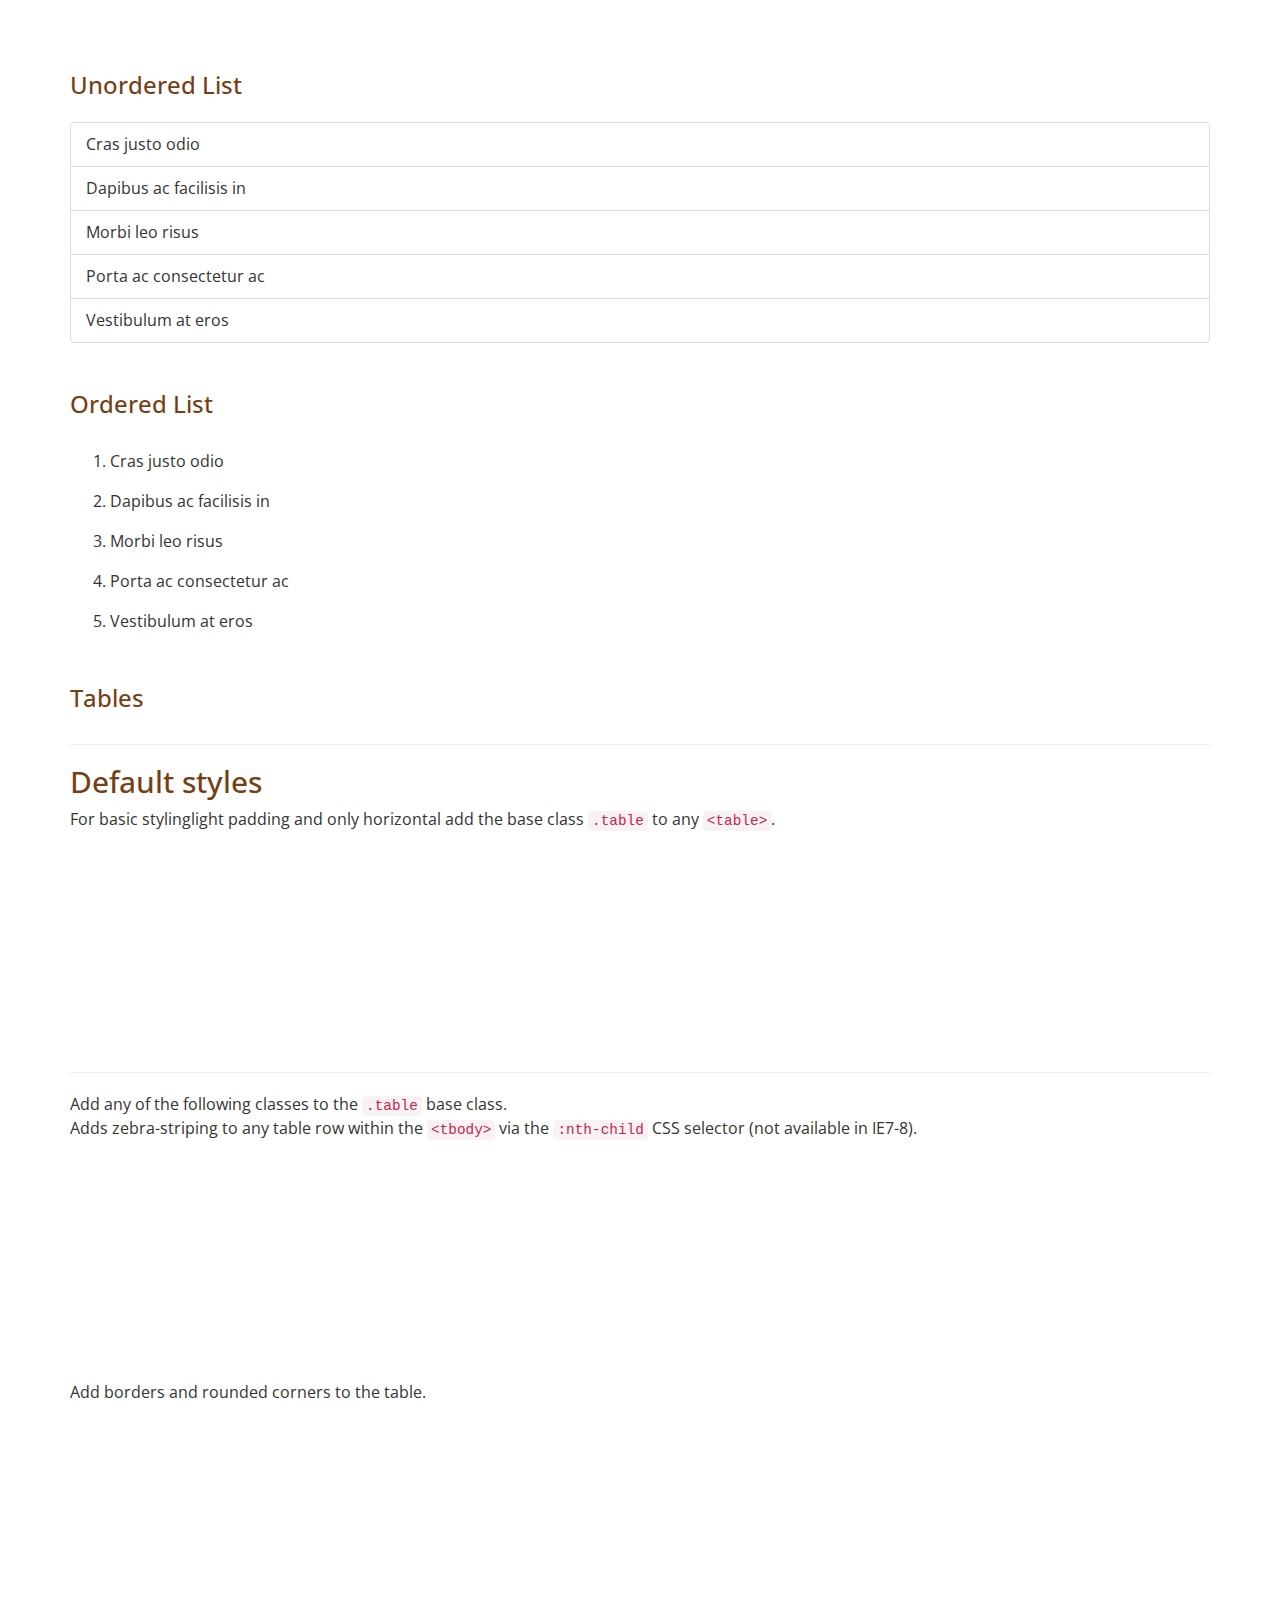
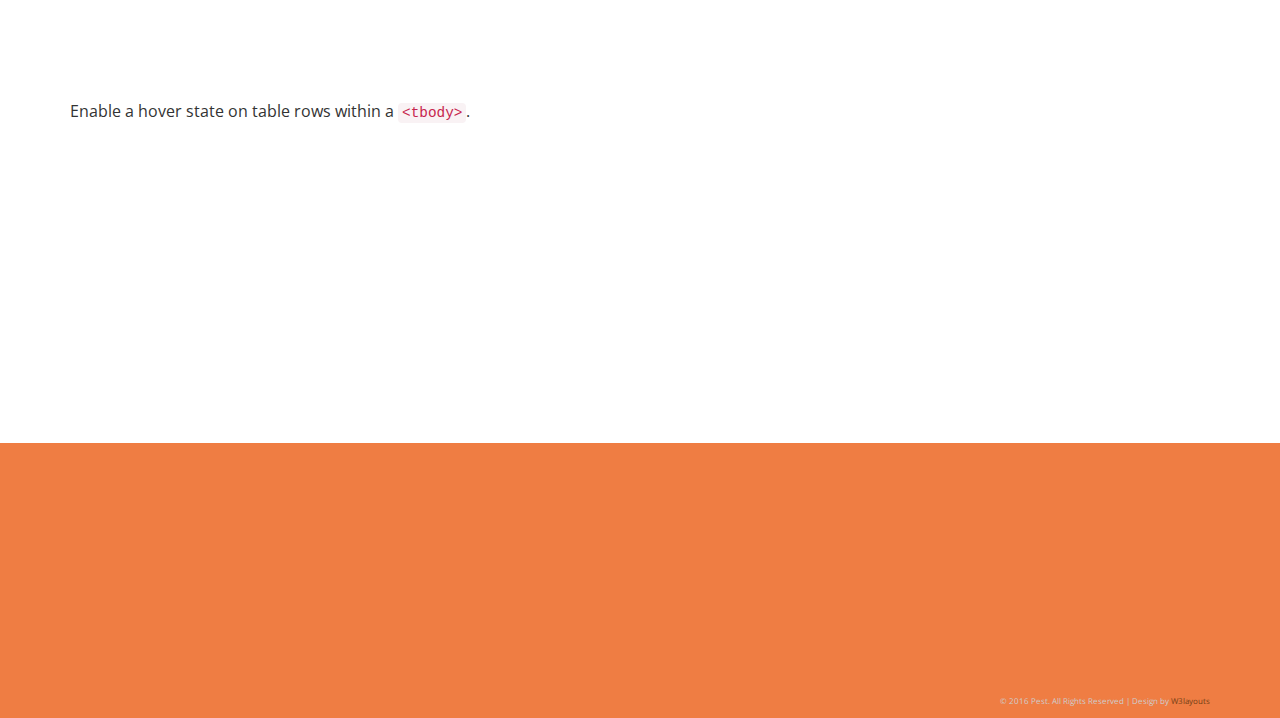
<file: typo.html>
<!--
Author: W3layouts
Author URL: http://w3layouts.com
License: Creative Commons Attribution 3.0 Unported
License URL: http://creativecommons.org/licenses/by/3.0/
-->
<!DOCTYPE html>
<html>
<head>
<title>Pest a Animals Category Flat Bootstrap Responsive Website Template | Short Codes :: w3layouts</title>
<!-- for-mobile-apps -->
<meta name="viewport" content="width=device-width, initial-scale=1">
<meta http-equiv="Content-Type" content="text/html; charset=utf-8" />
<meta name="keywords" content="Champion Responsive web template, Bootstrap Web Templates, Flat Web Templates, Andriod Compatible web template, 
Smartphone Compatible web template, free webdesigns for Nokia, Samsung, LG, SonyErricsson, Motorola web design" />
<script type="application/x-javascript"> addEventListener("load", function() { setTimeout(hideURLbar, 0); }, false);
		function hideURLbar(){ window.scrollTo(0,1); } </script>
<!-- //for-mobile-apps -->
<link href="css/bootstrap.css" rel="stylesheet" type="text/css" media="all" />
<link href="css/style.css" rel="stylesheet" type="text/css" media="all" />
<!-- js -->
<script src="js/jquery-1.11.1.min.js"></script>
<script type="text/javascript" src="js/bootstrap.js"></script>
<!-- //js -->
<!-- FlexSlider -->
<link rel="stylesheet" href="css/flexslider.css" type="text/css" media="screen" />
<script defer src="js/jquery.flexslider.js"></script>
<script type="text/javascript">
						$(window).load(function(){
						  $('.flexslider').flexslider({
							animation: "slide",
							start: function(slider){
							  $('body').removeClass('loading');
							}
						  });
						});
					  </script>
<!-- //FlexSlider -->
<link href="//fonts.googleapis.com/css?family=Open+Sans:400,300,300italic,400italic,600,600italic,700,700italic,800,800italic" rel="stylesheet" type="text/css">
<link href="//fonts.googleapis.com/css?family=Comfortaa:400,300,700" rel="stylesheet" type="text/css">
</head>

<body>
<!-- header -->
	<div class="header">
		<div class="container">
			<div class="header-nav">
				<nav class="navbar navbar-default">
					<!-- Brand and toggle get grouped for better mobile display -->
					<div class="navbar-header">
					  <button type="button" class="navbar-toggle collapsed" data-toggle="collapse" data-target="#bs-example-navbar-collapse-1">
						<span class="sr-only">Toggle navigation</span>
						<span class="icon-bar"></span>
						<span class="icon-bar"></span>
						<span class="icon-bar"></span>
					  </button>
						<div class="logo animated wow fadeInLeft" data-wow-duration="1000ms" data-wow-delay="500ms">
							<a class="navbar-brand" href="index.html">Pest<span>Control Services</span></a>
						</div>
					</div>

					<!-- Collect the nav links, forms, and other content for toggling -->
					<div class="collapse navbar-collapse nav-wil" id="bs-example-navbar-collapse-1">
					 <ul class="nav navbar-nav animated wow fadeInRight" data-wow-duration="1000ms" data-wow-delay="500ms">
						<li><a href="index.html">Home</a></li>
						<li><a href="services.html">Services</a></li>
						<li><a href="about.html">About</a></li>
						<li class="active"><a href="typo.html">Short Codes</a></li>
						<li><a href="contact.html">Contact Us</a></li>
					  </ul>
					</div><!-- /.navbar-collapse -->
				</nav>
			</div>
		</div>
	</div>
<!-- //header -->
<!-- banner -->
	<div class="banner-1">
	</div>
<!-- //banner -->
<!-- typo -->
<div class="typo">
		<div class="container">
			<h3 class="title">Short Codes</h3>
			<div class="grid_3 grid_4">
				<h3 class="hdg">Headings</h3>
				<div class="bs-example animated wow fadeInLeft" data-wow-duration="1000ms" data-wow-delay="500ms">
					<table class="table">
						<tbody>
							<tr>
								<td><h1 id="h1.-bootstrap-heading">h1. Bootstrap heading<a class="anchorjs-link" href="#h1.-bootstrap-heading"><span class="anchorjs-icon"></span></a></h1></td>
								<td class="type-info">Semibold 36px</td>
							</tr>
							<tr>
								<td><h2 id="h2.-bootstrap-heading">h2. Bootstrap heading<a class="anchorjs-link" href="#h2.-bootstrap-heading"><span class="anchorjs-icon"></span></a></h2></td>
								<td class="type-info">Semibold 30px</td>
							</tr>
							<tr>
								<td><h3 id="h3.-bootstrap-heading">h3. Bootstrap heading<a class="anchorjs-link" href="#h3.-bootstrap-heading"><span class="anchorjs-icon"></span></a></h3></td>
								<td class="type-info">Semibold 24px</td>
							</tr>
							<tr>
								<td><h4 id="h4.-bootstrap-heading">h4. Bootstrap heading<a class="anchorjs-link" href="#h4.-bootstrap-heading"><span class="anchorjs-icon"></span></a></h4></td>
								<td class="type-info">Semibold 18px</td>
							</tr>
							<tr>
								<td><h5 id="h5.-bootstrap-heading">h5. Bootstrap heading<a class="anchorjs-link" href="#h5.-bootstrap-heading"><span class="anchorjs-icon"></span></a></h5></td>
								<td class="type-info">Semibold 14px</td>
							</tr>
							<tr>
								<td><h6>h6. Bootstrap heading</h6></td>
								<td class="type-info">Semibold 12px</td>
							</tr>
						</tbody>
					</table>
				</div>
			</div>
			<div class="grid_3 grid_5 animated wow fadeInRight" data-wow-duration="1000ms" data-wow-delay="500ms">
				<h3>Buttons</h3>
				<h1>
					<a href="#"><span class="label label-default">Default</span></a>
					<a href="#"><span class="label label-primary">Primary</span></a>
					<a href="#"><span class="label label-success">Success</span></a>
					<a href="#"><span class="label label-info">Info</span></a>
					<a href="#"><span class="label label-warning">Warning</span></a>
					<a href="#"><span class="label label-danger">Danger</span></a>
				</h1>
				<h2>
					<a href="#"><span class="label label-default">Default</span></a>
					<a href="#"><span class="label label-primary">Primary</span></a>
					<a href="#"><span class="label label-success">Success</span></a>
					<a href="#"><span class="label label-info">Info</span></a>
					<a href="#"><span class="label label-warning">Warning</span></a>
					<a href="#"><span class="label label-danger">Danger</span></a>
				</h2>
				<h3>
					<a href="#"><span class="label label-default">Default</span></a>
					<a href="#"><span class="label label-primary">Primary</span></a>
					<a href="#"><span class="label label-success">Success</span></a>
					<a href="#"><span class="label label-info">Info</span></a>
					<a href="#"><span class="label label-warning">Warning</span></a>
					<a href="#"><span class="label label-danger">Danger</span></a>
				</h3>
				<h4>
					<a href="#"><span class="label label-default">Default</span></a>
					<a href="#"><span class="label label-primary">Primary</span></a>
					<a href="#"><span class="label label-success">Success</span></a>
					<a href="#"><span class="label label-info">Info</span></a>
					<a href="#"><span class="label label-warning">Warning</span></a>
					<a href="#"><span class="label label-danger">Danger</span></a>
				</h4>
				<h5>
					<a href="#"><span class="label label-default">Default</span></a>
					<a href="#"><span class="label label-primary">Primary</span></a>
					<a href="#"><span class="label label-success">Success</span></a>
					<a href="#"><span class="label label-info">Info</span></a>
					<a href="#"><span class="label label-warning">Warning</span></a>
					<a href="#"><span class="label label-danger">Danger</span></a>
				</h5>
				<h6>
					<a href="#"><span class="label label-default">Default</span></a>
					<a href="#"><span class="label label-primary">Primary</span></a>
					<a href="#"><span class="label label-success">Success</span></a>
					<a href="#"><span class="label label-info">Info</span></a>
					<a href="#"><span class="label label-warning">Warning</span></a>
					<a href="#"><span class="label label-danger">Danger</span></a>
				</h6>
			</div>			   
			<div class="grid_3 grid_5 animated wow fadeInLeft" data-wow-duration="1000ms" data-wow-delay="500ms">
				<h3>Progress Bars</h3>
				<div class="tab-content">
					<div class="tab-pane active" id="domprogress">
						<div class="progress">    
							<div class="progress-bar progress-bar-primary" style="width: 20%"></div>
						</div>
						<p>Info with <code>progress-bar-info</code> class.</p>
						<div class="progress">    
							<div class="progress-bar progress-bar-info" style="width: 60%"></div>
						</div>
						<p>Success with <code>progress-bar-success</code> class.</p>
						<div class="progress">
							<div class="progress-bar progress-bar-success" style="width: 30%"></div>
						</div>
						<p>Warning with <code>progress-bar-warning</code> class.</p>
						<div class="progress">
							<div class="progress-bar progress-bar-warning" style="width: 70%"></div>
						</div>
						<p>Danger with <code>progress-bar-danger</code> class.</p>
						<div class="progress">
							<div class="progress-bar progress-bar-danger" style="width: 50%"></div>
						</div>
						<p>Inverse with <code>progress-bar-inverse</code> class.</p>
						<div class="progress">
							<div class="progress-bar progress-bar-inverse" style="width: 40%"></div>
						</div>
						<p>Inverse with <code>progress-bar-inverse</code> class.</p>
						<div class="progress">
							<div class="progress-bar progress-bar-success" style="width: 35%"><span class="sr-only">35% Complete (success)</span></div>
							<div class="progress-bar progress-bar-warning" style="width: 20%"><span class="sr-only">20% Complete (warning)</span></div>
							<div class="progress-bar progress-bar-danger" style="width: 10%"><span class="sr-only">10% Complete (danger)</span></div>
						</div>
					</div>
				</div>
			</div>
			<div class="grid_3 grid_5 animated wow fadeInDown" data-wow-duration="1000ms" data-wow-delay="500ms">
				<h3>Alerts</h3>
				<div class="alert alert-success" role="alert">
					<strong>Well done!</strong> You successfully read this important alert message.
				</div>
				<div class="alert alert-info" role="alert">
					<strong>Heads up!</strong> This alert needs your attention, but it's not super important.
				</div>
				<div class="alert alert-warning" role="alert">
					<strong>Warning!</strong> Best check yo self, you're not looking too good.
				</div>
				<div class="alert alert-danger" role="alert">
					<strong>Oh snap!</strong> Change a few things up and try submitting again.
				</div>
			</div>
			<div class="grid_3 grid_5 animated wow fadeInLeft" data-wow-duration="1000ms" data-wow-delay="500ms">
				<h3>Pagination</h3>
				<div class="col-md-6">
					<nav>
						<ul class="pagination pagination-lg">
							<li><a href="#" aria-label="Previous"><span aria-hidden="true">«</span></a></li>
							<li><a href="#">1</a></li>
							<li><a href="#">2</a></li>
							<li><a href="#">3</a></li>
							<li><a href="#">4</a></li>
							<li><a href="#">5</a></li>
							<li><a href="#" aria-label="Next"><span aria-hidden="true">»</span></a></li>
						</ul>
					</nav>
					<nav>
						<ul class="pagination">
							<li><a href="#" aria-label="Previous"><span aria-hidden="true">«</span></a></li>
							<li><a href="#">1</a></li>
							<li><a href="#">2</a></li>
							<li><a href="#">3</a></li>
							<li><a href="#">4</a></li>
							<li><a href="#">5</a></li>
							<li><a href="#" aria-label="Next"><span aria-hidden="true">»</span></a></li>
						</ul>
					</nav>
					<nav>
						<ul class="pagination pagination-sm">
							<li><a href="#" aria-label="Previous"><span aria-hidden="true">«</span></a></li>
							<li><a href="#">1</a></li>
							<li><a href="#">2</a></li>
							<li><a href="#">3</a></li>
							<li><a href="#">4</a></li>
							<li><a href="#">5</a></li>
							<li><a href="#" aria-label="Next"><span aria-hidden="true">»</span></a></li>
						</ul>
					</nav>
				</div>
				<div class="col-md-6">
					<ul class="pagination pagination-lg">
						<li class="disabled"><a href="#"><i class="fa fa-angle-left">«</i></a></li>
						<li class="active"><a href="#">1</a></li>
						<li><a href="#">2</a></li>
						<li><a href="#">3</a></li>
						<li><a href="#">4</a></li>
						<li><a href="#">5</a></li>
						<li><a href="#"><i class="fa fa-angle-right">»</i></a></li>
					</ul>
					<nav>
						<ul class="pagination">
							<li class="disabled"><a href="#" aria-label="Previous"><span aria-hidden="true">«</span></a></li>
							<li class="active"><a href="#">1 <span class="sr-only">(current)</span></a></li>
							<li><a href="#">2</a></li>
							<li><a href="#">3</a></li>
							<li><a href="#">4</a></li>
							<li><a href="#">5</a></li>
							<li><a href="#" aria-label="Next"><span aria-hidden="true">»</span></a></li>
						</ul>
					</nav>
					<ul class="pagination pagination-sm">
						<li class="disabled"><a href="#"><i class="fa fa-angle-left">«</i></a></li>
						<li class="active"><a href="#">1</a></li>
						<li><a href="#">2</a></li>
						<li><a href="#">3</a></li>
						<li><a href="#">4</a></li>
						<li><a href="#">5</a></li>
						<li><a href="#"><i class="fa fa-angle-right">»</i></a></li>
					</ul>
				</div>
				<div class="clearfix"> </div>
			</div>
			<div class="grid_3 grid_5">
				<h3>Breadcrumbs</h3>
				<ol class="breadcrumb">
					<li class="active">Home</li>
				</ol>
				<ol class="breadcrumb">
					<li><a href="#">Home</a></li>
					<li class="active">Library</li>
				</ol>
				<ol class="breadcrumb">
					<li><a href="#">Home</a></li>
					<li><a href="#">Library</a></li>
					<li class="active">Data</li>
				</ol>
			</div>
			<div class="grid_3 grid_5 animated wow fadeInUp" data-wow-duration="1000ms" data-wow-delay="500ms">
				<h3>Badges</h3>
				<div class="col-md-6">
					<p>Add modifier classes to change the appearance of a badge.</p>
					<table class="table table-bordered">
						<thead>
							<tr>
								<th>Classes</th>
								<th>Badges</th>
							</tr>
						</thead>
						<tbody>
							<tr>
								<td>No modifiers</td>
								<td><span class="badge">42</span></td>
							</tr>
							<tr>
								<td><code>.badge-primary</code></td>
								<td><span class="badge badge-primary">1</span></td>
							</tr>
							<tr>
								<td><code>.badge-success</code></td>
								<td><span class="badge badge-success">22</span></td>
							</tr>
							<tr>
								<td><code>.badge-info</code></td>
								<td><span class="badge badge-info">30</span></td>
							</tr>
							<tr>
								<td><code>.badge-warning</code></td>
								<td><span class="badge badge-warning">412</span></td>
							</tr>
							<tr>
								<td><code>.badge-danger</code></td>
								<td><span class="badge badge-danger">999</span></td>
							</tr>
						</tbody>
					</table>                    
				</div>
				<div class="col-md-6">
					<p>Easily highlight new or unread items with the <code>.badge</code> class</p>
					<div class="list-group list-group-alternate"> 
						<a href="#" class="list-group-item"><span class="badge">201</span> <i class="ti ti-email"></i> Inbox </a> 
						<a href="#" class="list-group-item"><span class="badge badge-primary">5021</span> <i class="ti ti-eye"></i> Profile visits </a> 
						<a href="#" class="list-group-item"><span class="badge">14</span> <i class="ti ti-headphone-alt"></i> Call </a> 
						<a href="#" class="list-group-item"><span class="badge">20</span> <i class="ti ti-comments"></i> Messages </a> 
						<a href="#" class="list-group-item"><span class="badge badge-warning">14</span> <i class="ti ti-bookmark"></i> Bookmarks </a> 
						<a href="#" class="list-group-item"><span class="badge badge-danger">30</span> <i class="ti ti-bell"></i> Notifications </a> 
					</div>
				</div>
			   <div class="clearfix"> </div>
			</div>	 
			<div class="grid_3 grid_5 animated wow fadeInUp" data-wow-duration="1000ms" data-wow-delay="500ms">
				<h3>Wells</h3>
				<div class="well">
					There are many variations of passages of Lorem Ipsum available, but the majority have suffered alteration
				</div>
				<div class="well">
					It is a long established fact that a reader will be distracted by the readable content of a page when looking at its layout. The point of using Lorem Ipsum is that it has a more-or-less normal distribution of letters, as opposed to using 'Content here
				</div>
				<div class="well">
						Lorem Ipsum is simply dummy text of the printing and typesetting industry. Lorem Ipsum has been the industry's standard dummy text ever since the 1500s, when an unknown printer took a galley of type and scrambled it to make a type specimen book. It has survived not only five centuries, but also the leap into electronic
				</div>
			</div>
			<div class="grid_3 grid_5 animated wow fadeInUp" data-wow-duration="1000ms" data-wow-delay="500ms">
				<h3 class="bars">Tabs</h3>
				<div class="bs-example bs-example-tabs" role="tabpanel" data-example-id="togglable-tabs">
					<ul id="myTab" class="nav nav-tabs" role="tablist">
						<li role="presentation" class="active"><a href="#home" id="home-tab" role="tab" data-toggle="tab" aria-controls="home" aria-expanded="true">Home</a></li>
						<li role="presentation"><a href="#profile" role="tab" id="profile-tab" data-toggle="tab" aria-controls="profile">Profile</a></li>
						<li role="presentation" class="dropdown">
							<a href="#" id="myTabDrop1" class="dropdown-toggle" data-toggle="dropdown" aria-controls="myTabDrop1-contents">Dropdown <span class="caret"></span></a>
							<ul class="dropdown-menu" role="menu" aria-labelledby="myTabDrop1" id="myTabDrop1-contents">
								<li><a href="#dropdown1" tabindex="-1" role="tab" id="dropdown1-tab" data-toggle="tab" aria-controls="dropdown1">@fat</a></li>
								<li><a href="#dropdown2" tabindex="-1" role="tab" id="dropdown2-tab" data-toggle="tab" aria-controls="dropdown2">@mdo</a></li>
							</ul>
						</li>
					</ul>
					<div id="myTabContent" class="tab-content">
						<div role="tabpanel" class="tab-pane fade in active" id="home" aria-labelledby="home-tab">
							<p>Raw denim you probably haven't heard of them jean shorts Austin. Nesciunt tofu stumptown aliqua, retro synth master cleanse. Mustache cliche tempor, williamsburg carles vegan helvetica. Reprehenderit butcher retro keffiyeh dreamcatcher synth. Cosby sweater eu banh mi, qui irure terry richardson ex squid. Aliquip placeat salvia cillum iphone. Seitan aliquip quis cardigan american apparel, butcher voluptate nisi qui.</p>
						</div>
						<div role="tabpanel" class="tab-pane fade" id="profile" aria-labelledby="profile-tab">
							<p>Food truck fixie locavore, accusamus mcsweeney's marfa nulla single-origin coffee squid. Exercitation +1 labore velit, blog sartorial PBR leggings next level wes anderson artisan four loko farm-to-table craft beer twee. Qui photo booth letterpress, commodo enim craft beer mlkshk aliquip jean shorts ullamco ad vinyl cillum PBR. Homo nostrud organic, assumenda labore aesthetic magna delectus mollit. Keytar helvetica VHS salvia yr, vero magna velit sapiente labore stumptown. Vegan fanny pack odio cillum wes anderson 8-bit, sustainable jean shorts beard ut DIY ethical culpa terry richardson biodiesel. Art party scenester stumptown, tumblr butcher vero sint qui sapiente accusamus tattooed echo park.</p>
						</div>
						<div role="tabpanel" class="tab-pane fade" id="dropdown1" aria-labelledby="dropdown1-tab">
							<p>Etsy mixtape wayfarers, ethical wes anderson tofu before they sold out mcsweeney's organic lomo retro fanny pack lo-fi farm-to-table readymade. Messenger bag gentrify pitchfork tattooed craft beer, iphone skateboard locavore carles etsy salvia banksy hoodie helvetica. DIY synth PBR banksy irony. Leggings gentrify squid 8-bit cred pitchfork. Williamsburg banh mi whatever gluten-free, carles pitchfork biodiesel fixie etsy retro mlkshk vice blog. Scenester cred you probably haven't heard of them, vinyl craft beer blog stumptown. Pitchfork sustainable tofu synth chambray yr.</p>
						</div>
						<div role="tabpanel" class="tab-pane fade" id="dropdown2" aria-labelledby="dropdown2-tab">
							<p>Trust fund seitan letterpress, keytar raw denim keffiyeh etsy art party before they sold out master cleanse gluten-free squid scenester freegan cosby sweater. Fanny pack portland seitan DIY, art party locavore wolf cliche high life echo park Austin. Cred vinyl keffiyeh DIY salvia PBR, banh mi before they sold out farm-to-table VHS viral locavore cosby sweater. Lomo wolf viral, mustache readymade thundercats keffiyeh craft beer marfa ethical. Wolf salvia freegan, sartorial keffiyeh echo park vegan.</p>
						</div>
					</div>
				</div>
			</div>
			<h3 class="bars">Unordered List</h3>
			<ul class="list-group">
			  <li class="list-group-item">Cras justo odio</li>
			  <li class="list-group-item">Dapibus ac facilisis in</li>
			  <li class="list-group-item">Morbi leo risus</li>
			  <li class="list-group-item">Porta ac consectetur ac</li>
			  <li class="list-group-item">Vestibulum at eros</li>
			</ul>
			<h3 class="bars">Ordered List</h3>
			<ol>
				<li class="list-group-item1">Cras justo odio</li>
				<li class="list-group-item1">Dapibus ac facilisis in</li>
				<li class="list-group-item1">Morbi leo risus</li>
				<li class="list-group-item1">Porta ac consectetur ac</li>
				<li class="list-group-item1">Vestibulum at eros</li>
			</ol>
			<div class="page-header">
				<h3 class="bars">Tables</h3>
			</div>
			<h2 class="typoh2">Default styles</h2>
			<p>For basic stylinglight padding and only horizontal add the base class <code>.table</code> to any <code>&lt;table&gt;</code>.</p>
			<div class="bs-docs-example animated wow fadeInUp" data-wow-duration="1000ms" data-wow-delay="500ms">
				<table class="table">
					<thead>
						<tr>
							<th>#</th>
							<th>First Name</th>
							<th>Last Name</th>
							<th>Username</th>
						</tr>
					</thead>
					<tbody>
						<tr>
							<td>1</td>
							<td>Mark</td>
							<td>Otto</td>
							<td>@mdo</td>
						</tr>
						<tr>
							<td>2</td>
							<td>Jacob</td>
							<td>Thornton</td>
							<td>@fat</td>
						</tr>
						<tr>
							<td>3</td>
							<td>Larry</td>
							<td>the Bird</td>
							<td>@twitter</td>
						</tr>
					</tbody>
				</table>
			</div>
			<hr class="bs-docs-separator">
			<p>Add any of the following classes to the <code>.table</code> base class.</p>
			<p>Adds zebra-striping to any table row within the <code>&lt;tbody&gt;</code> via the <code>:nth-child</code> CSS selector (not available in IE7-8).</p>
			<div class="bs-docs-example animated wow fadeInUp" data-wow-duration="1000ms" data-wow-delay="500ms">
				<table class="table table-striped">
					<thead>
						<tr>
							<th>#</th>
							<th>First Name</th>
							<th>Last Name</th>
							<th>Username</th>
						</tr>
					</thead>
					<tbody>
						<tr>
							<td>1</td>
							<td>Mark</td>
							<td>Otto</td>
							<td>@mdo</td>
						</tr>
						<tr>
							<td>2</td>
							<td>Jacob</td>
							<td>Thornton</td>
							<td>@fat</td>
						</tr>
						<tr>
							<td>3</td>
							<td>Larry</td>
							<td>the Bird</td>
							<td>@twitter</td>
						</tr>
					</tbody>
				</table>
			</div>
			<p>Add borders and rounded corners to the table.</p>
			<div class="bs-docs-example animated wow fadeInUp" data-wow-duration="1000ms" data-wow-delay="500ms">
				<table class="table table-bordered">
					<thead>
						<tr>
							<th>#</th>
							<th>First Name</th>
							<th>Last Name</th>
							<th>Username</th>
						</tr>
					</thead>
					<tbody>
						<tr>
							<td rowspan="2">1</td>
							<td>Mark</td>
							<td>Otto</td>
							<td>@mdo</td>
						</tr>
						<tr>
							<td>Mark</td>
							<td>Otto</td>
							<td>@getbootstrap</td>
						</tr>
						<tr>
							<td>2</td>
							<td>Jacob</td>
							<td>Thornton</td>
							<td>@fat</td>
						</tr>
						<tr>
							<td>3</td>
							<td colspan="2">Larry the Bird</td>
							<td>@twitter</td>
						</tr>
					</tbody>
				</table>
			</div>
			<p>Enable a hover state on table rows within a <code>&lt;tbody&gt;</code>.</p>
			<div class="bs-docs-example animated wow fadeInUp" data-wow-duration="1000ms" data-wow-delay="500ms">
				<table class="table table-hover">
					<thead>
						<tr>
						  <th>#</th>
						  <th>First Name</th>
						  <th>Last Name</th>
						  <th>Username</th>
						</tr>
					</thead>
					<tbody>
						<tr>
						  <td>1</td>
						  <td>Mark</td>
						  <td>Otto</td>
						  <td>@mdo</td>
						</tr>
						<tr>
						  <td>2</td>
						  <td>Jacob</td>
						  <td>Thornton</td>
						  <td>@fat</td>
						</tr>
						<tr>
						  <td>3</td>
						  <td colspan="2">Larry the Bird</td>
						  <td>@twitter</td>
						</tr>
					</tbody>
				</table>
			</div>
		</div>
	</div>
<!-- //typo -->
<!-- footer -->
	<div class="footer">
		<div class="container">
			<div class="col-md-4 footer-left animated wow fadeInLeft" data-wow-duration="1000ms" data-wow-delay="500ms">
				<h4>Contact</h4>
					<address>
						795 Folsom Ave, Suite 600<br>
						San Francisco, CA 94107<br>
						<abbr title="Phone">P :</abbr> (123) 456-7890
					</address>
			</div>
			<div class="col-md-4 footer-left animated wow fadeInDown" data-wow-duration="1000ms" data-wow-delay="500ms">
				<h4>Opening Hours</h4>
				<h5>Monday-Friday</h5>
				<p>9:30am - 17:30pm</p>
				<h5>Saturday</h5>
				<p>10:00am - 18:30pm</p>
			</div>
			<div class="col-md-4 footer-left animated wow fadeInRight" data-wow-duration="1000ms" data-wow-delay="500ms">
				<h4>Follow Us</h4>
				<div class="soci">
					<li><a href="#"><i class="f-1"> </i></a></li>
					<li><a href="#"><i class="t-1"> </i></a></li>
					<li><a href="#"><i class="g-1"> </i></a></li>
				</div>
			</div>
			<div class="clearfix"> </div>
			<div class="footer-bottom">
				<p>© 2016 Pest. All Rights Reserved | Design by  <a href="http://w3layouts.com/" target="_blank">W3layouts</a> </p>
			</div>
		</div>
	</div>
<!-- footer -->
<!-- animation-effect -->
<link href="css/animate.min.css" rel="stylesheet"> 
<script src="js/wow.min.js"></script>
<script>
 new WOW().init();
</script>
<!-- //animation-effect -->
</body>
</html>
</file>
<file: css/style.css>
/*--
Author: W3layouts
Author URL: http://w3layouts.com
License: Creative Commons Attribution 3.0 Unported
License URL: http://creativecommons.org/licenses/by/3.0/
--*/

html, body{
	font-family: 'Open Sans', sans-serif;
    font-size: 100%;
	background:	#fff;
	
}
h1 {font-size: 2.5em;
    font-weight: 400;
    color: #753f16;
    margin: 0px 0px 75px 0px;}
p{
	margin:0;
}
ul,label{
	margin:0;
	padding:0;
}
body a:hover{
	text-decoration:none;
}
/*-- header --*/
.header {
	background-color: rgba(0,0,0,0.00);
	padding: 1.3em 0;
    position: absolute;
    width: 100%;
    z-index: 200;
}
.navbar-brand{
    display: block;
    padding-top:6px;
    color: #fff !important;
    font-size: 4em;
    text-decoration: none;


}

#bannerlogo{
	height:1.5em;
	width:1.5em;
	}


.navbar-default .navbar-nav > li > a:hover, .navbar-default .navbar-nav > li > a:focus {
    color: #753f16;
    background: none;
}
.navbar-brand span {
    font-size: 13px;
    display: block;
    padding-left: 29px;
    color: #753f16;
    line-height: 3.5em;
}
.navbar-nav {
    float: right;
    margin-top: 72px;
}
.navbar-default .navbar-collapse, .navbar-default .navbar-form {
    border: none;
    background: none;
}
.navbar-default {
    border: none;
    background: none;
}
.navbar-default .navbar-nav > .active > a, .navbar-default .navbar-nav > .active > a:hover, .navbar-default .navbar-nav > .active > a:focus{
	color:#753f16;
	background: none;
}
.navbar-default .navbar-nav > li > a {
    color: #fff;
	font-size: 25px;
	font-weight:bolder;
}
.navbar {
    margin-bottom: 0;
}
.nav > li > a {
    padding: 10px 25px 0px 25px;
}
.navbar-default .navbar-nav > li > a:hover, .navbar-default .navbar-nav > li > a:focus {
    color: #753f16;
}
/*-- //header --*/
/*-- landingpage --*/
.fullheight {
	height:100vh;
}
.wrap{
	padding-top:0.5em;
    margin: 0 auto;
    max-width: 850px;
    min-width: 320px;
    display: block;
    letter-spacing: 1px;
}
#gotosite a:active{
	background-color:#753f16;
  
	}
#stort { 
	font-size:3.85em;
	font-weight:bolder;
}
/*-- Gør at man ikke kan se den mobile counter display:none = ikke synlig ; denne bliver aktiv længere nede --*/
#myCounter-mobile{
  display: none;
}

#landingbg {
	background-image:url(../images/campus2.png);/*-- ændring er baggrundsbillede  --*/
	background-position:center;
	background-size:cover;
}
/*-- //landingpage --*/
/*-- banner --*/
.banner{
	background: url(../images/campus1.png) no-repeat 0px 0px;
	background-size: cover;
	-webkit-background-size: cover;
	-moz-background-size: cover;
	-o-background-size: cover;
	-ms-background-size: cover;
	min-height: 650px;
	position: relative;
	height: 651px;
}
.banner-info {
    width: 80%;
    margin: 12em 0 0;
}
.banner-info-left h3 {
    font-size: 1.5em;
    color: #753f16;
    margin: 0;
}

.banner-info-left h2 {
    font-size: 2.5em;
    color: #753f16;
    margin: 0;
}
.banner-info-left h1{
    font-size: 3em;
    margin: 0;
}
.makeorange {
	color: #ef7d43;
	}

.banner-info-left p {
    font-size: 14px;
    color: #212121;
    margin: 3em 0 3em;
    line-height: 1.8em;
}

.slidertekst {
	font-weight:lighter;
	font-size:1em; }

/*-- //banner --*/
/*-- midterste section på forsiden --*/
.crop-left1 {
    background: url(../images/kort.png) no-repeat 0px 0px;
    background-size: cover;
    -webkit-background-size: cover;
    -moz-background-size: cover;
    -o-background-size: cover;
    -ms-background-size: cover;
    min-height: 301px;
    position: relative;
}
.crop-left {
    padding: 0;
}
.crop-left iframe {
    width: 100%;
    height: 301px;
}

.crop-right {
    background-color: #ef7d43;
    padding: 2.15em 5em;
    min-height: 301px;
}
.crop h3 {
    color:#ffffff;
    font-size: 2em;
    margin: 0 0 1em;
}
.crop h4{
    color: #753f16;
    font-size: 1.3em;
    margin: 0 ;
}
.crop p{
    color: #000;
    font-size: 1em;
    line-height:1.8em;
    margin:1em 0;
}
/*-- //midterste section på forsiden --*/
/*-- Cirkler med projekter --*/
h3.tittle {
    color: #333;
    font-size: 3em;
	text-align:center;
}
.team {
  padding:5em 0;
}
.ch-grid {
	padding: 0;
	list-style: none;
	display: block;
	text-align: center;
	width: 100%;
}

.ch-grid:after,
.ch-item:before {
	content: '';
    display: table;
}

.ch-grid:after {
	clear: both;
}

.ch-grid li {
	width: 220px;
	height: 220px;
	display: inline-block;
	margin: 20px;
}
.ch-item {
	width: 100%;
	height: 100%;
	-o-border-radius: 50%;
	-moz-border-radius: 50%;
	-webkit-border-radius: 50%;
	border-radius: 50%;
	position: relative;
	cursor: default;
	-webkit-perspective: 900px;
	-moz-perspective: 900px;
	-o-perspective: 900px;
	-ms-perspective: 900px;
	perspective: 900px;
}
.ch-info{
	position: absolute;
	width: 100%;
	height: 100%;
	-webkit-transform-style: preserve-3d;
	-moz-transform-style: preserve-3d;
	-o-transform-style: preserve-3d;
	-ms-transform-style: preserve-3d;
	transform-style: preserve-3d;
}
.ch-info > div {
	display: block;
	position: absolute;
	width: 100%;
	height: 100%;
	border-radius: 50%;
	background-position: center center;
	-webkit-transition: all 0.4s linear;
	-moz-transition: all 0.4s linear;
	-o-transition: all 0.4s linear;
	-ms-transition: all 0.4s linear;
	transition: all 0.4s linear;
	-webkit-transform-origin: 50% 0%;
	-moz-transform-origin: 50% 0%;
	-o-transform-origin: 50% 0%;
	-ms-transform-origin: 50% 0%;
	transform-origin: 50% 0%;
}

.ch-info .ch-info-front {
	box-shadow: inset 0 0 0 16px rgba(239,125,67,0.7);
}

.ch-info .ch-info-back {
	-webkit-transform: translate3d(0,0,-220px) rotate3d(1,0,0,90deg);
	-moz-transform: translate3d(0,0,-220px) rotate3d(1,0,0,90deg);
	-o-transform: translate3d(0,0,-220px) rotate3d(1,0,0,90deg);
	-ms-transform: translate3d(0,0,-220px) rotate3d(1,0,0,90deg);
	transform: translate3d(0,0,-220px) rotate3d(1,0,0,90deg);
	background:#ea7e34;
	opacity: 0;
}
.ch-img-1 { 
	  background: url(../images/rethinklaering.JPG)no-repeat;
	z-index: 12;
}

.ch-img-2 { 
	  background: url(../images/fablab2.png)no-repeat;
	z-index: 11;
}

.ch-img-3 { 
	  background: url(../images/projektnylaering.JPG)no-repeat;
	z-index: 10;
}
.ch-img-4 { 
	  background: url(../images/forskning.JPG)no-repeat;
	z-index: 10;
}
.ch-info h3 {
	color: #fff;
    font-size: 1.3em;
    margin: 0 15px;
    padding: 61px 0 0 0;
    height: 110px;
    text-shadow: 0 0 1px #fff, 
 0 1px 2px rgba(0,0,0,0.3);
}

.ch-info p {
	color: #fff;
	padding: 10px 5px;
	font-style: italic;
	margin: 0 30px;
	font-size: 12px;
	border-top: 1px solid rgba(255,255,255,0.5);
}

.ch-info p a {
	display: block;
	color: #fff;
	color: rgba(255,255,255,0.7);
	font-style: normal;
	font-weight: 700;
	text-transform: uppercase;
	font-size: 9px;
	letter-spacing: 1px;
	padding-top: 4px;
}

.ch-info p a:hover {
    color: #753f16;
}

.ch-item:hover .ch-info-front {
	-webkit-transform: translate3d(0,280px,0) rotate3d(1,0,0,-90deg);
	-moz-transform: translate3d(0,280px,0) rotate3d(1,0,0,-90deg);
	-o-transform: translate3d(0,280px,0) rotate3d(1,0,0,-90deg);
	-ms-transform: translate3d(0,280px,0) rotate3d(1,0,0,-90deg);
	transform: translate3d(0,280px,0) rotate3d(1,0,0,-90deg);
	opacity: 0;
}

.ch-item:hover .ch-info-back {
	-webkit-transform: rotate3d(1,0,0,0deg);
	-moz-transform: rotate3d(1,0,0,0deg);
	-o-transform: rotate3d(1,0,0,0deg);
	-ms-transform: rotate3d(1,0,0,0deg);
	transform: rotate3d(1,0,0,0deg);
	opacity: 1;
}
/*-- //Cirkler med projekter --*/

/*-- //to-top --*/
.footer {
    padding: 2em 0 0;
	padding-bottom:1em;
    background-color: #ef7d43;
	
}

#makewhite { 
  color: #fff; 
}

.footer h4 {
    color: #FFF;
    font-size: 1.5em;
}
.footer h5 {
    font-size: 1.2em;
    color: #753f16;
    margin: 0;
}
.footer p {
    font-size: 1em;
    color: #fff;
    margin: 1em 0;
    line-height: 1.8em;
}
address {
    margin-bottom: 20px;
    font-style: normal;
    line-height: 1.8em;
    color:#ffffff;
    font-size: 0.7em;
}

.footer-bottom p {
    color: #CECECE;
    font-size: 0.5em;
    line-height: 1.8em;
    text-align: center;
	float:right;
}
.footer-bottom a:hover {
    color:#CECECE;
}
.footer-bottom a {
    color:#753f16;
    font-size: 1em;
    line-height: 1.8em;
    text-decoration: none;
}
.footer  li{
	display:inline-block;
	margin:0 0.2em;
}

.partnere {
	color:#FFFFFF;
	font-size:0.7em;
	}

i.f-1 {
    width: 30px;
    height: 30px;
    background: url(../images/soci.png)no-repeat -10px -8px;
    float: left;
    vertical-align: middle;
}
i.f-1:hover{
	opacity:0.5;
}
i.t-1 {
     width: 30px;
    height: 30px;
    background: url(../images/soci.png)no-repeat -44px -8px;
    float: left;
    vertical-align: middle;
}
i.t-1:hover{
	opacity:0.5;
}
i.g-1{
   width: 30px;
    height: 30px;
    background: url(../images/soci.png)no-repeat -80px -8px;
    float: left;
    vertical-align: middle;
}
i.g-1:hover{
	opacity:0.5;
}
.banner-1 {
    background: url(../images/TorvetStudierumTrappe.png) center fixed;
    background-size: cover;
    -webkit-background-size: cover;
    -moz-background-size: cover;
    -o-background-size: cover;
    -ms-background-size: cover;
    min-height: 300px;
}
/*-- about-page --*/
.bold {
	font-weight:600;}

.about-page{
padding:80px 0;
}
.about-grid img{
width:100%;
border: #ef7d43 solid thin;
}
.about-info h3 {
  margin: 0 0 20px 0;
  text-align:center;
  font-size: 28px;
  color: #753f16;
  font-weight: bold;
  }
.about-info p {
  margin: 40px auto 0 auto;
  color: #000000;
  line-height: 1.8em;
  font-size: 14px;
  width: 74%;
}

.about-grids h4 {
  margin: 0;
  color: #753f16;
  font-size: 22px;
}
.about-grids p {
  margin: 0;
  color: #00000;
  line-height: 1.8em;
  font-size: 0.9em;
}
.about-grids p:nth-child(2) {
  margin: 19px 0;
}

/*--flexisel--*/
.work-bottom {
  margin-top: 50px;
}
.team{
padding:80px 0;
}
.team-bottom h4{
margin:15px 0;
  color:#753f16;
  font-size: 19px;
}
.team-bottom p{
margin:0;
color:#00000;
font-size:0.7em;
line-height:1.8em;

}
.team-info h3 {
  margin: 0 0 20px 0;
  text-align: center;
  font-size: 32px;
  color:#753f16;
}
.team-left{
margin:0 22px;
}
.team-left img{
width:60%;
}
#flexiselDemo1 {
	display: none;
}
.nbs-flexisel-container {
	position: relative;
	max-width: 100%;
}
.nbs-flexisel-ul {
	position: relative;
	width: 9999px;
	margin: 0px;
	padding: 0px;
	list-style-type: none;
	text-align: center;
}
.nbs-flexisel-inner {
	overflow: hidden;
}
.nbs-flexisel-item {
	float: left;
	margin: 0;
	padding: 0px;
	cursor: pointer;
	position: relative;
	line-height: 0px;
}
.nbs-flexisel-item > img {
	cursor: pointer;
	position: relative;
}
/*---- Navigation ---*/
.nbs-flexisel-nav-left, .nbs-flexisel-nav-right {
	width:24px;
	height:24px;
	position: absolute;
	cursor: pointer;
	z-index: 100;
}
.nbs-flexisel-nav-left {
left: 47.7%;
top: 113% !important;
background: url(../images/themes.png) no-repeat 0px 0px;
}
.nbs-flexisel-nav-right {
right: 47.7%;
top: 113% !important;
background: url(../images/themes.png) no-repeat -24px 0px;
}
/*--//flexisel--*/

/*-- Slider Part starts Here --*/
#slider3,#slider4  {
  -moz-box-shadow: none;
  -webkit-box-shadow: none;
  box-shadow: none;
  margin: 0 auto;
}
.rslides_tabs {
  list-style: none;
  background: rgba(0,0,0,.25);
  -moz-box-shadow: 0 0 1px rgba(255,255,255,.3), inset 0 0 5px rgba(0,0,0,1.0);
  -webkit-box-shadow: 0 0 1px rgba(255,255,255,.3), inset 0 0 5px rgba(0,0,0,1.0);
  box-shadow: 0 0 1px rgba(255,255,255,.3), inset 0 0 5px rgba(0,0,0,1.0);
  font-size: 18px;
  margin: 0 auto 50px;
  max-width: 540px;
  padding: 10px 0;
  text-align: center;
  width: 100%;
}
.rslides_tabs li {
  display: inline;
  margin-right: 1px;
}
.rslides_tabs a {
  width: auto;
  line-height: 20px;
  padding: 9px 20px;
  height: auto;
  background: transparent;
  display: inline;
}
.rslides_tabs li:first-child {
  margin-left: 0;
}
.rslides_tabs .rslides_here a {
  background: rgba(255,255,255,.1);
  color: #fff;
  font-weight: bold;
}
.events {
  list-style: none;
}
.callbacks_container {
  position: relative;
  float: left;
  width: 100%;
}
.callbacks {
  position: relative;
  list-style: none;
  overflow: hidden;
  width: 100%;
  padding: 0;
  margin: 0;
}
.callbacks li {
  position: absolute;
  width: 100%;
  left: 0;
  top: 0;
}
.callbacks img {
  position: relative;
  z-index: 1;
  height: auto;
  border: 0;
}
.callbacks .caption {
	display: block;
	position: absolute;
	z-index: 2;
	font-size: 20px;
	text-shadow: none;
	color: #fff;
	left: 0;
	right: 0;
	padding: 10px 20px;
	margin: 0;
	max-width: none;
	top: 10%;
	text-align: center;
}
.callbacks_nav {
  	position: absolute;
	-webkit-tap-highlight-color: rgba(0,0,0,0);
	top: 61%;
	left: 0;
	opacity: 0.7;
	z-index: 3;
	text-indent: -9999px;
	overflow: hidden;
	text-decoration: none;
	height: 62px;
	width: 45px;
	margin-top: -65px;
}
.callbacks_nav:active {
  opacity: 1.0;
}
a.callbacks_nav.callbacks1_nav.prev {
	background: transparent url("../images/themes.png") no-repeat 0px 0px;
  left: -3.1%;
}
.callbacks_nav.next {
	background: transparent url("../images/themes.png") no-repeat -46px 0px;
  left: 100%;
}
#slider3-pager a,#slider4-pager a  {
  display: inline-block;
}
#slider3-pager span,#slider4-pager span{
}
#slider3-pager span,#slider4-pager span{
	width:100px;
	height:15px;
	background:#fff;
	display:inline-block;
	border-radius:30em;
	opacity:0.6;
}
#slider3-pager .rslides_here a ,#slider4-pager .rslides_here a {
  background: #FFF;
  border-radius:30em;
  opacity:1;
}
#slider3-pager a ,#slider4-pager a {
  padding: 0;
}
#slider3-pager li, #slider4-pager li{
	display:inline-block;
}
.rslides {
  position: relative;
  list-style: none;
  overflow: hidden;
  width: 100%;
  padding: 0;
  margin: 0;
}
.rslides li {
  -webkit-backface-visibility: hidden;
  position: absolute;
  display: none;
  width: 100%;
  left: 0;
  top: 0;
}
.rslides li{
  position: relative;
  display: block;
}

.callbacks_tabs{
	list-style: none;
	position: absolute;
	top: 73%;
	z-index: 999;
	left: 46%;
	padding: 0;
	margin: 0;
}
ul.callbacks_tabs.callbacks2_tabs {
top: 73%;
left:46%;
}
.slider-top{
	text-align: center;
	padding:10em 0;
}
.slider-top h1{
	font-weight:700;
	font-size:48px;
	color:#010101;
}
.slider-top p{
	font-weight:400;
	font-size:20px;
	padding:1em 7em;
	color:#010101;
}
.slider-top ul.social-slide{
	display:inline-flex;
	margin: 0px;
	padding: 0px;
}
ul.social-slide li i{
	width:70px;
	height:74px;
	background:url(../images/img-resources.png)no-repeat;
	display: inline-block;
	margin:0px 15px;
}
ul.social-slide li i.win{
	background-position:-6px 0px;
}
ul.social-slide li i.android{
	background-position:-110px 0px;
}
ul.social-slide li i.mac{
	background-position:-215px 0px;
}
.callbacks_tabs li{
	display: inline-block;
}
@media screen and (max-width: 600px) {
  .callbacks_nav {
    top: 47%;
    }
}

.callbacks_tabs a{
 visibility: hidden;
}
.callbacks_tabs a:after {
  content: "\f111";
  font-size:0;
  font-family: FontAwesome;
  visibility: visible;
  height:14px;
  width:14px;
  display:inline-block;
  background: #ffffff;
  -webkit-border-radius: 30px;
  -moz-border-radius: 30px;
  -o-border-radius: 30px;
  -ms-border-radius: 30px;
  border-radius: 30px;
}
.callbacks_here a:after{
	background: #753f16;	
}
a.callbacks_nav.callbacks2_nav.prev {
background: transparent url("../images/kort.png") no-repeat left top;
width:23px;
height:23px;
}
a.callbacks_nav.callbacks2_nav.next{
background: transparent url("../images/kort.png") no-repeat -29px 0px;
width:23px;
height:23px;
}
a.callbacks_nav.callbacks2_nav.prev {
left: 86% !important;
top: 9%;
}
a.callbacks_nav.callbacks2_nav.next {
right: 0% !important;
top: 9%;
}
/*-- Slider part Ends Here --*/
/*-- //about-page --*/

.aboutp {
	font-style: italic;
	text-align:justify;}
/*--contact--*/
.contact-section {
    padding: 4em 0 0;
}
p.your-para {
    font-size: 1em;
  color: #000;
  font-weight: 400;
}
.contact-grid input[type="text"], .contact-grid textarea {
	border-radius:10px;
  width: 100%;
  padding:0.8em;
  margin:0.6em 0;
  background: #fff;
  outline: none;
  border: 1px solid #DADADA;
  -webkit-appearance: none;
}
.contact-grid input[type="email"], .contact-grid textarea {
	border-radius:10px;
  width: 100%;
  padding:0.8em;
  margin:0.6em 0;
  background: #fff;
  outline: none;
  border: 1px solid #DADADA;
  -webkit-appearance: none;
}
.contact-grid textarea {
  resize: none;
  min-height:180px;
}
p.sed-para{
  color: #753f16;
  font-size: 1.4em;
  font-weight: 500;
  margin-bottom: 0.5em;
}
p.para1 {
    font-size: 0.9em;
    color: #000000;
    font-weight: 400;
    line-height: 2em;
}
.address-more,.address-left{
	float:left;
	width:40%;
}
.contact-grid {
  padding-left: 0;
}
.address-more p, .address-left p{
	width: 100%;
    font-size: 0.95em;
	color:  #000000;
	font-weight: 400;
	line-height: 2em;
}
.address-left p a {
  color: #ef7d43;
  font-size:1em;
}
.more-address{
    padding: 1em 0;
} 
.point i {
  color: #753f16;
  font-size: 4em;
}
.location i {
 color: #fff;
  font-size: 4em;
}
.send input[type="submit"] {
	border-radius:10px;
    background: #ef7d43;
    color: #fff;
    font-weight: 400;
    border: none;
    outline: none;
    padding: 0.7em 2em;
    display: inline-block;
    cursor: pointer;
    font-size: 1.1em;
    text-transform: uppercase;
    -webkit-appearance: none;
    transition: 0.5s all;
    -webkit-transition: 0.5s all;
    -moz-transition: 0.5s all;
    -o-transition: 0.5s all;
    -ms-transition: 0.5s all;
}
.send input[type="submit"]:hover {
    background:#753f16;
}
.contact-form {
    margin-bottom: 5em;
}
/*--contact--*/
/*--services start here--*/
.services {
  padding: 4em 0em 0em 0em;
}
.services-top {
  text-align: center;
  padding: 0em 0em 3em 0em;
}
.services-top h3 {
    font-size: 2.5em;
    font-weight: 400;
    color: #753f16;
    margin: 0px 0px 15px 0px;
}
.services-top p {
  font-size: 0.95em;
  font-weight: 400;
  width: 60%;
  color: #777;
  line-height: 1.8em;
  margin: 0 auto 0.5em;
}
.main-serv-grid h4 {
    font-size: 1.2em;
    font-weight: 400;
    color: #753f16;
    margin: 1.2em 0em 1em 0em;
}
.main-serv-grid p {
  font-size: 0.95em;
  font-weight: 400;
  color: #777;
  line-height: 1.8em;
}
.other-serv {
  padding: 2.5em 0em 1em 0em;
}
.other-serv h3 {
    font-size: 2em;
    font-weight: 400;
    color: #753f16;
    margin: 0px 0px 30px 13px;
}
.other-serv-grid h4 {
    font-size: 1.2em;
    font-weight: 400;
    color: #753f16;
    margin: 0.5em 0em 0.5em 0em;
}
.other-serv-grid p {
  font-size: 0.95em;
  font-weight: 400;
  color: #777;
  line-height: 1.8em;
    margin: 0em 0em 2.5em 0em;
}
/*--services end here--*/
/*--Typography--*/
h3.title {
    color: #753f16;
    font-size: 2em;
	 text-align:center;
}
.show-grid [class^=col-] {
    background: #fff;
  text-align: center;
  margin-bottom: 10px;
  line-height: 2em;
  border: 10px solid #f0f0f0;
}
.show-grid [class*="col-"]:hover {
  background: #e0e0e0;
}
.grid_3{
	margin-bottom:2em;
}
.xs h3, h3.m_1{
	color:#000;
	font-size:1.7em;
	font-weight:300;
	margin-bottom: 1em;
}
.grid_3 p{
  color: #999;
  font-size: 0.85em;
  margin-bottom: 1em;
  font-weight: 300;
}
.grid_4{
	background:none;
	margin-top:50px;
}
.label {
  font-weight: 300 !important;
  border-radius:4px;
}  
.grid_5{
	background:none;
	padding:2em 0;
}
.grid_5 h3, .grid_5 h2, .grid_5 h1, .grid_5 h4, .grid_5 h5, h3.hdg, h3.bars {
	margin-bottom: 1em;
    color:#753f16;
}
.table > thead > tr > th, .table > tbody > tr > th, .table > tfoot > tr > th, .table > thead > tr > td, .table > tbody > tr > td, .table > tfoot > tr > td {
  border-top: none !important;
}
.tab-content > .active {
  display: block;
  visibility: visible;
}
.pagination > .active > a, .pagination > .active > span, .pagination > .active > a:hover, .pagination > .active > span:hover, .pagination > .active > a:focus, .pagination > .active > span:focus {
  z-index: 0;
}
.badge-primary {
  background-color: #753f16;
}
.badge-success {
  background-color: #ef7d43;
}
.badge-warning {
  background-color: #753f16;
}
.badge-danger {
  background-color: #ef7d43;
}
.grid_3 p{
  line-height: 2em;
  color: #888;
  font-size: 0.9em;
  margin-bottom: 1em;
  font-weight: 300;
}
.bs-docs-example {
  margin: 1em 0;
}
section#tables  p {
 margin-top: 1em;
}
.tab-container .tab-content {
  border-radius: 0 2px 2px 2px;
  border: 1px solid #e0e0e0;
  padding: 16px;
  background-color: #ffffff;
}
.table td, .table>tbody>tr>td, .table>tbody>tr>th, .table>tfoot>tr>td, .table>tfoot>tr>th, .table>thead>tr>td, .table>thead>tr>th {
  padding: 15px!important;
}
.table > thead > tr > th, .table > tbody > tr > th, .table > tfoot > tr > th, .table > thead > tr > td, .table > tbody > tr > td, .table > tfoot > tr > td {
  font-size: 0.9em;
  color: #999;
  border-top: none !important;
}
.tab-content > .active {
  display: block;
  visibility: visible;
}
.label {
  font-weight: 300 !important;
}
.label {
  padding: 4px 6px;
  border: none;
  text-shadow: none;
}
.nav-tabs {
  margin-bottom: 1em;
}
.alert {
  font-size: 0.85em;
}
h1.t-button,h2.t-button,h3.t-button,h4.t-button,h5.t-button {
line-height:1.8em;
  margin-top:0.5em;
  margin-bottom: 0.5em;
}
li.list-group-item1 {
  line-height: 2.5em;
}
.input-group {
  margin-bottom: 20px;
  }
.in-gp-tl{
padding:0;
}
.in-gp-tb{
padding-right:0;
}
.list-group {
  margin-bottom: 48px;
}
 ol {
  margin-bottom: 44px;
}
h2.typoh2{
    margin: 0 0 10px;
}
@media (max-width:768px){
	.grid_5 {
		padding: 0 0 1em;
	}
	.grid_3 {
		margin-bottom: 0em;
	}
}
@media (max-width:640px){
	h1, .h1, h2, .h2, h3, .h3 {
		margin-top: 0px;
		margin-bottom: 0px;
	}
	.grid_5 h3, .grid_5 h2, .grid_5 h1, .grid_5 h4, .grid_5 h5, h3.hdg, h3.bars {
		margin-bottom: .5em;
	}
	.progress {
		height: 10px;
		margin-bottom: 10px;
	}
	ol.breadcrumb li,.grid_3 p,ul.list-group li,li.list-group-item1 {
		font-size: 14px;
	}
	.breadcrumb {
		margin-bottom: 10px;
	}
	.well {
		font-size: 14px;
		margin-bottom: 10px;
	}
	h2.typoh2 {
		font-size: 1.5em;
	}
	.label {
		font-size: 60%;
	}
}
@media (max-width:480px){
	.banner {
		min-height: 405px;
	}
	.table h1 {
		font-size: 26px;
	}
	.table h2 {
		font-size: 23px;
	}
	.table h3 {
		font-size: 20px;
	}
	.label {
		font-size: 53%;
	}
	.alert,p {
		font-size: 14px;
	}
	.pagination {
		margin: 20px 0 0px;
	}
}
@media (max-width: 320px){
	.grid_4 {
		margin-top: 18px;
	}
	h3.title {
		font-size: 1.6em;
	}
	.alert, p,ol.breadcrumb li, .grid_3 p,.well, ul.list-group li, li.list-group-item1,a.list-group-item {
		font-size: 13px;
	}
	.alert {
		padding: 10px;
		margin-bottom: 10px;
	}
	ul.pagination li a {
		font-size: 14px;
		padding: 5px 11px;
	}
	.list-group {
		margin-bottom: 10px;
	}
	.well {
		padding: 10px;
	}
	.nav > li > a {
		font-size: 14px;
	}
	table.table.table-striped,.table-bordered,.bs-docs-example {
		display: none;
	}
}
.typo {
    padding: 5em 0;
}
/*--//Typography --*/
/*--responsive-design--*/
@media (max-width:1440px){
}
@media (max-width: 1280px){
}
/*--responsive-design--*/	
@media (max-width: 1024px){
.welcome {
    padding: 3em 0 5em;
}
.welcome h3 {
	font-size: 1.8em;
}
.welcome-grids {
	margin: 4em 0 0;
}
.welcome-grd h4 {
	font-size: 1.1em;
	margin: 2.5em 0 0.4em;
}
.welcome-grd {
	min-height: 205px;
}
.icons {
	top: -20%;
	left: 35%;
}
.icons span {
	left: 1.1em;
	top: 1.1em;
}
.banner-info-left h1 {
	font-size: 2.2em;
}
.banner-info {
	margin: 8em 0 0;
}
.banner {
    min-height: 510px;
}
.crop h3 {
    font-size: 1.7em;
}
.crop-right {
    padding: 3.49em 3em;
    min-height: 325px;
}
.crop h4 {
    font-size: 1.1em;
}
.crop-left iframe {
    height: 325px;
}
.crop-left1 {
    background: url(../images/kort.png) no-repeat -57px 0px;
    background-size: cover;
    -webkit-background-size: cover;
    -moz-background-size: cover;
    -o-background-size: cover;
    -ms-background-size: cover;
    min-height: 325px;
}
.ch-grid li {
    margin: 5px;
}
.footer {
    padding: 2em 0 0;
}
.footer h4 {
    font-size: 1.7em;
}
.services {
    padding: 3em 0em 0em 0em;
}
.banner-1 {
    min-height: 250px;
}
.services-top h3 {
    font-size: 2.2em;
}
.team-info h3 {
    font-size: 27px;
}
.about-page {
    padding: 3em 0;
}
.team {
    padding: 3em 0 0;
}
p.sed-para {
    font-size: 1.2em;
}
.contact-in {
    margin: 2em 0 0;
}
}
@media (max-width:870px){
#myCounter{
display: none;
}
#myCounter-mobile{
  display: block;
  text-align: center;
  text-align: -webkit-center;
}
}
/*--responsive-design--*/
@media (max-width:768px){
.header{


}
.flexslider {
    margin: 55px 0 0 0px;
    position: relative;
    -webkit-border-radius: 4px;
    -moz-border-radius: 4px;
    -o-border-radius: 4px;
    border-radius: 4px;
	}
#bannerlogo{
	width:1em;
	height:1em;
	}
.navbar-default .navbar-nav > li > a {
	font-size: 15px;
}
.nav > li > a {
	padding: 10px 15px;
}
.more a {
	padding: 10px 25px;
	font-size: 13px;
}
.welcome {
	padding: 34em 0 3em;
}
.welcome h3 {
	font-size: 1.6em;
}
.welcome-grid {
	float: left;
	margin: 0 0 0 3em !important;
	width: 40%;
}
.welcome-grid:nth-child(1),.welcome-grid:nth-child(2){
	margin: 0 auto 4em 3em !important;
}
.welcome-grd {
	min-height: 250px;
}
.welcome-grd h4 {
	margin: 3.5em 0 0.4em;
}
.banner-info-left h1 {
    font-size: 1.8em;
}
.banner-info {
    margin: 6em 0 0;
	width:49%;
}
.banner-info-left p {
    margin: 2em 0 2em;
}
.banner {
    min-height: 410px;
}
.crop-left1 {
    float: left;
    width: 33.33%;
}
.crop-left {
    float: left;
    width: 33.33%;
}
.crop-right {
    float: left;
    width: 33.33%;
    padding: 2.75em 2em;
    min-height: 252px;
    height: 252px;
}
.crop p {
    font-size: 0.9em;
    margin: 0.4em 0;
}
.crop-left iframe {
    height: 252px;
}
.crop-left1 {
    min-height: 252px;
     height: 253px;
}
.crop h3 {
    font-size: 1.6em;
}
.ch-grid li {
    width: 166px;
    height: 166px;
}
.ch-info h3 {
    padding: 30px 0 0 0;
    height: 80px;
}
.welcome {
    padding: 0em 0 3em;
}
.footer-left {
    float: left;
    width: 33.33%;
}
.footer h5 {
    font-size: 1.1em;
}
.footer p {
    font-size: 0.9em;
    margin: 0.5em 0;
}
address {
    font-size: 0.9em;
}
.main-serv-grid {
    float: left;
    width: 100%;
    margin: 0 0 2em;
}
.services-top p {
    width: 78%;
}
.other-serv {
    padding: 1.5em 0em 1em 0em;
}
.other-serv h3 {
    font-size: 1.7em;
}
.about-grid {
    float: left;
    width: 40%;
}
}	
/*--responsive-design--*/
@media (max-width: 767px){
.navbar-header{
	height:70px;
	}
.navbar-brand {
	height: 54px;
}
.navbar-toggle {
	margin-top:12px;
	margin-right: 0;
	margin-bottom: 0;
}
.navbar-default .navbar-toggle {
	border: none;
	background-color:#EF7D43 ;
}
.navbar-default .navbar-toggle .icon-bar {
	background-color: #fff;
}
.navbar-default .navbar-toggle:hover, .navbar-default .navbar-toggle:focus {
	background-color: #753f16 ;
}
.navbar-nav {
	float: none;
	text-align: center;
	background-color:#EF7D43;
	margin-top: 7px;
}
.nav > li > a {
	padding: 15px 0px;
}
.navbar-collapse {
    border-top: 1px solid transparent;
    -webkit-box-shadow: inset 0 1px 0 #753f16;
    box-shadow: inset 0 1px 0 #753f16;
}
}
/*--responsive-design--*/
@media (max-width: 736px){
.crop h3 {
    font-size: 1.5em;
}
.crop-right {
    padding: 2.85em 1em;
    min-height: 252px;
    height: 252px;
}
.banner-info {
    width: 61%;
}
}
/*--responsive-design--*/
@media (max-width: 667px){
}
/*--responsive-design--*/
@media (max-width: 640px){
.banner-info-left h1 {
    font-size: 1.5em;
}
.banner-info-left p {
    margin: 1em 0 1em;
	font-size:13px;
}
.banner-info {
    width: 70%;
}
.more a {
    padding: 8px 16px;
    font-size: 13px;
}
.banner {
    min-height: 350px;
}
.crop h3 {
    font-size: 1.5em;
}
.crop-right {
    padding: 1.95em 1em;
    min-height: 252px;
    height: 252px;
  
}
.crop-left iframe {
    height: 249px;
}
.crop-left1 {
    min-height: 249px;
}
.ch-grid li {
    width: 220px;
    height: 220px;
	margin:20px;
}
.team {
    padding: 30px 0;
}
.footer h4 {
    font-size: 1.4em;
}
.services-top p {
    font-size: 0.9em;
}
.about-grid {
    float: left;
    width: 52%;
}
.about-grids p {
    font-size: 0.95em;
}
p.para1 {
    font-size: 0.7em;
}
.banner-1 {
    min-height: 200px;
}
}
@media (max-width: 550px){
#myCounter-mobile{
  display: none;
}}
/*--responsive-design--*/
@media (max-width: 480px){
.banner-info-left h1 {
    font-size: 1.4em;
}
.banner-info {
    margin: 3em 0 0;
}
.banner {
    min-height: 340px;
}
.crop-left1 {
    float: left;
    width: 100%;
}
.crop-left {
    margin:1em 0;
	 float: left;
    width: 100%;
}
.crop {
    padding: 1em 1em;
}
.crop-left1 {
    min-height: 322px;
}
.crop-right {
    float: left;
    width: 100%;
    padding: 1em 2em;
    min-height: 252px;
    height: 252px;
}
.ch-grid li {
    width: 200px;
    height: 200px;
    margin: 6px;
}
.welcome-grid:nth-child(1), .welcome-grid:nth-child(2) {
    margin: 0 auto 4em 1em !important;
}
.welcome-grid {
    float: left;
    margin: 0 0 0 1em !important;
    width: 46%;
}
.footer-left {
    float: left;
    width: 100%;
    margin: 0 0 1em;
}
.main-serv-grid h4 {
    font-size: 1.1em;
}
.about-grid {
    float: left;
    width: 40%;
}
.banner-1 {
    min-height: 150px;
}
.banner-info {
    width: 90%;
}
}
/*--responsive-design--*/
@media (max-width: 414px){
.banner-info {
    margin: 5em 0 0;
}
.welcome-grid {
    float: left;
    margin: 4em 0 0 0em !important;
    width: 100%;
}
.welcome-grid:nth-child(1), .welcome-grid:nth-child(2) {
    margin: 0 auto 4em 0em !important;
}
.header {
    padding: 1.3em 0 1em;
}
}
/*--responsive-design--*/
@media (max-width: 320px){
.banner-info-left h1 {
    font-size: 1.1em;
}
.banner-info {
    margin: 2em 0 0;
	 width: 80%;
}
.more a {
    padding: 6px 10px;
    font-size: 12px;
}
.banner {
    min-height: 280px;
}
.crop-left1 {
    min-height: 218px;
}
.crop-left iframe {
    height: 160px;
}
.footer {
    padding: 2em 0 0;
}
.footer h4 {
    font-size: 1.3em;
}
.footer-left {
    padding: 0;
}
.services-top h3 {
    font-size: 1.7em;
}
.services-top p {
    width: 100%;
}
.main-serv-grid {
    float: left;
    width: 100%;
    margin: 0 0 2em;
    padding: 0;
}
.other-serv h3 {
    font-size: 1.5em;
}
.other-serv-grid {
    padding: 0;
}
.other-serv-grid h4 {
    font-size: 1.1em;
}
.services {
    padding: 2em 0em 0em 0em;
}
.about-grid {
    float: left;
    width: 100%;
    padding: 0;
}
.about-page {
    padding: 2em 0;
}
.about-grid {
    float: left;
    width: 100%;
    padding: 0;
    margin: 1em 0;
}
.team {
    padding: 30px 0 0;
}
.contact-section {
    padding: 2em 0 0;
}
.contact-grid input[type="text"], .contact-grid textarea {
    padding: 0.5em;
}
p.sed-para {
    font-size: 1em;
}
.contact-in {
    padding: 0;
}
.contact-grid {
    padding: 0;
}
.send input[type="submit"] {
    font-size: 0.85em;
}
.address-more, .address-left {
    float: left;
    width: 100%;
}
.contact-form {
    margin-bottom: 1em;
}
.map iframe {
    width: 100%;
    height: 170px;
}
.about-grid1 {
    padding: 0;
}
}
</file>
<file: css/newsstyle.css>
fbody {

    
}

#newsletterform {
	background-color: rgba(0, 0, 0, 0.3);
    border-radius: 4px;
    padding-top: 1em;
	height:auto;
    margin: 0 auto;
    max-width: 780px;
    min-width: 320px;
    display: block;
    text-align: center;
    letter-spacing: 1px;
    position: relative;
}

#newsletterform input {
    font-size: 16px;
    font-weight:500;
    display: block;
    width:55%;
    background:#fff;
    color:#888;
    padding:15px;
    text-align: center;
    text-transform: uppercase;
    margin: 1em auto;
    border:2px solid #fff;
    outline:0;
    border-radius: 4px;
    -webkit-box-sizing: border-box;
    -moz-box-sizing: border-box;
    box-sizing: border-box;
}

#newsletterform input:focus {
    border:2px solid #ddd;
}

#newsletterform input[type="submit"] {
    background:#ef7d43;
    color:#fff;
    width:30%;
    padding:13px;
    cursor: pointer;
    margin-bottom:0;
    border:none;
}

#newsletterform input[type="submit"]:hover {
    background:#d37433;
    color:#fff;
}

#newsletterform #response {
	
    color: #fff;
    font-size: 1.4em;
    height: 25px;
    margin: 0 auto;
    padding-top: 15px;
    text-align: center;
    width: 320px;
}


#newsletterform .loading {
    background: url("../images/landingloading.gif") no-repeat center 20px;
}
.newsletter {
	 font-weight:bolder;
	}

@media only screen and (max-width:769px) {


    #newsletterform input {
        width: 70%;
        margin-bottom: 7px;
    }

    #newsletterform input[type="submit"] {
        width: 70%;
        padding: 16px;
    }

}

@media only screen and (max-width:600px) {

}
</file>
